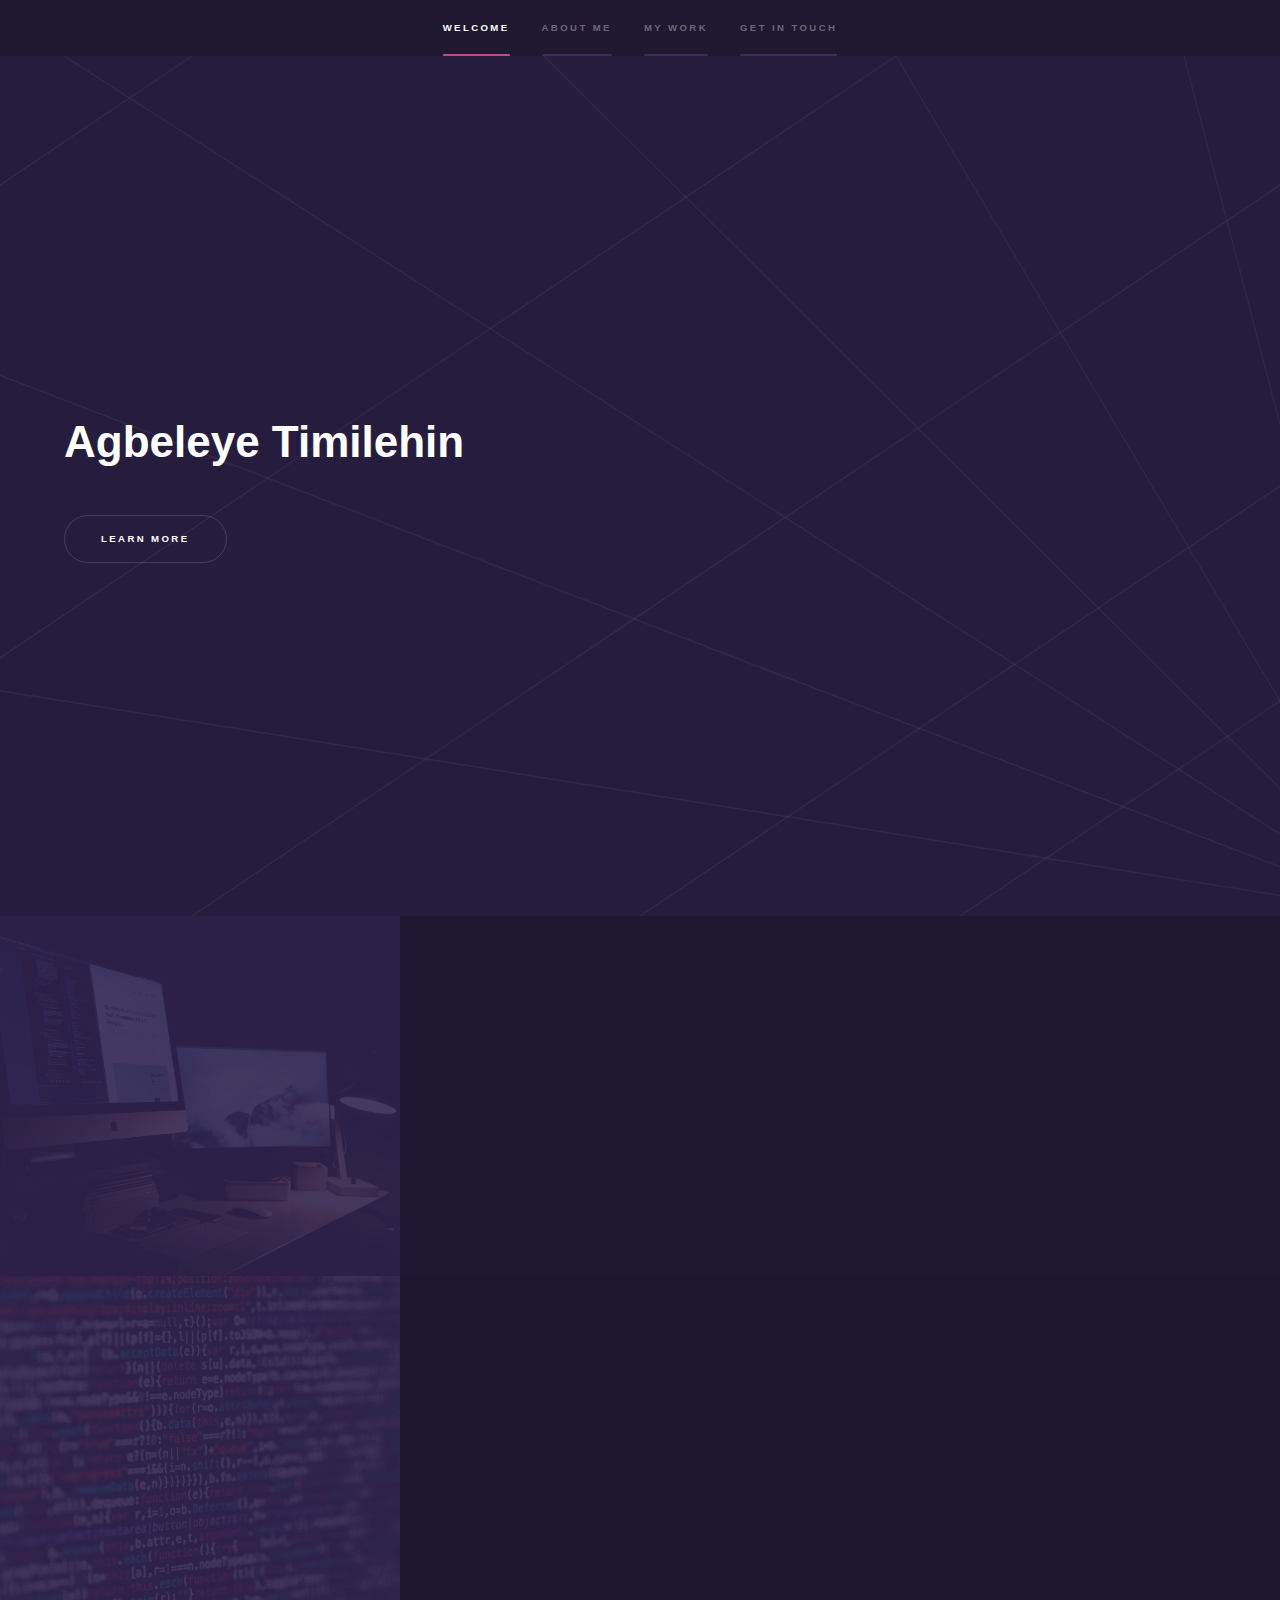
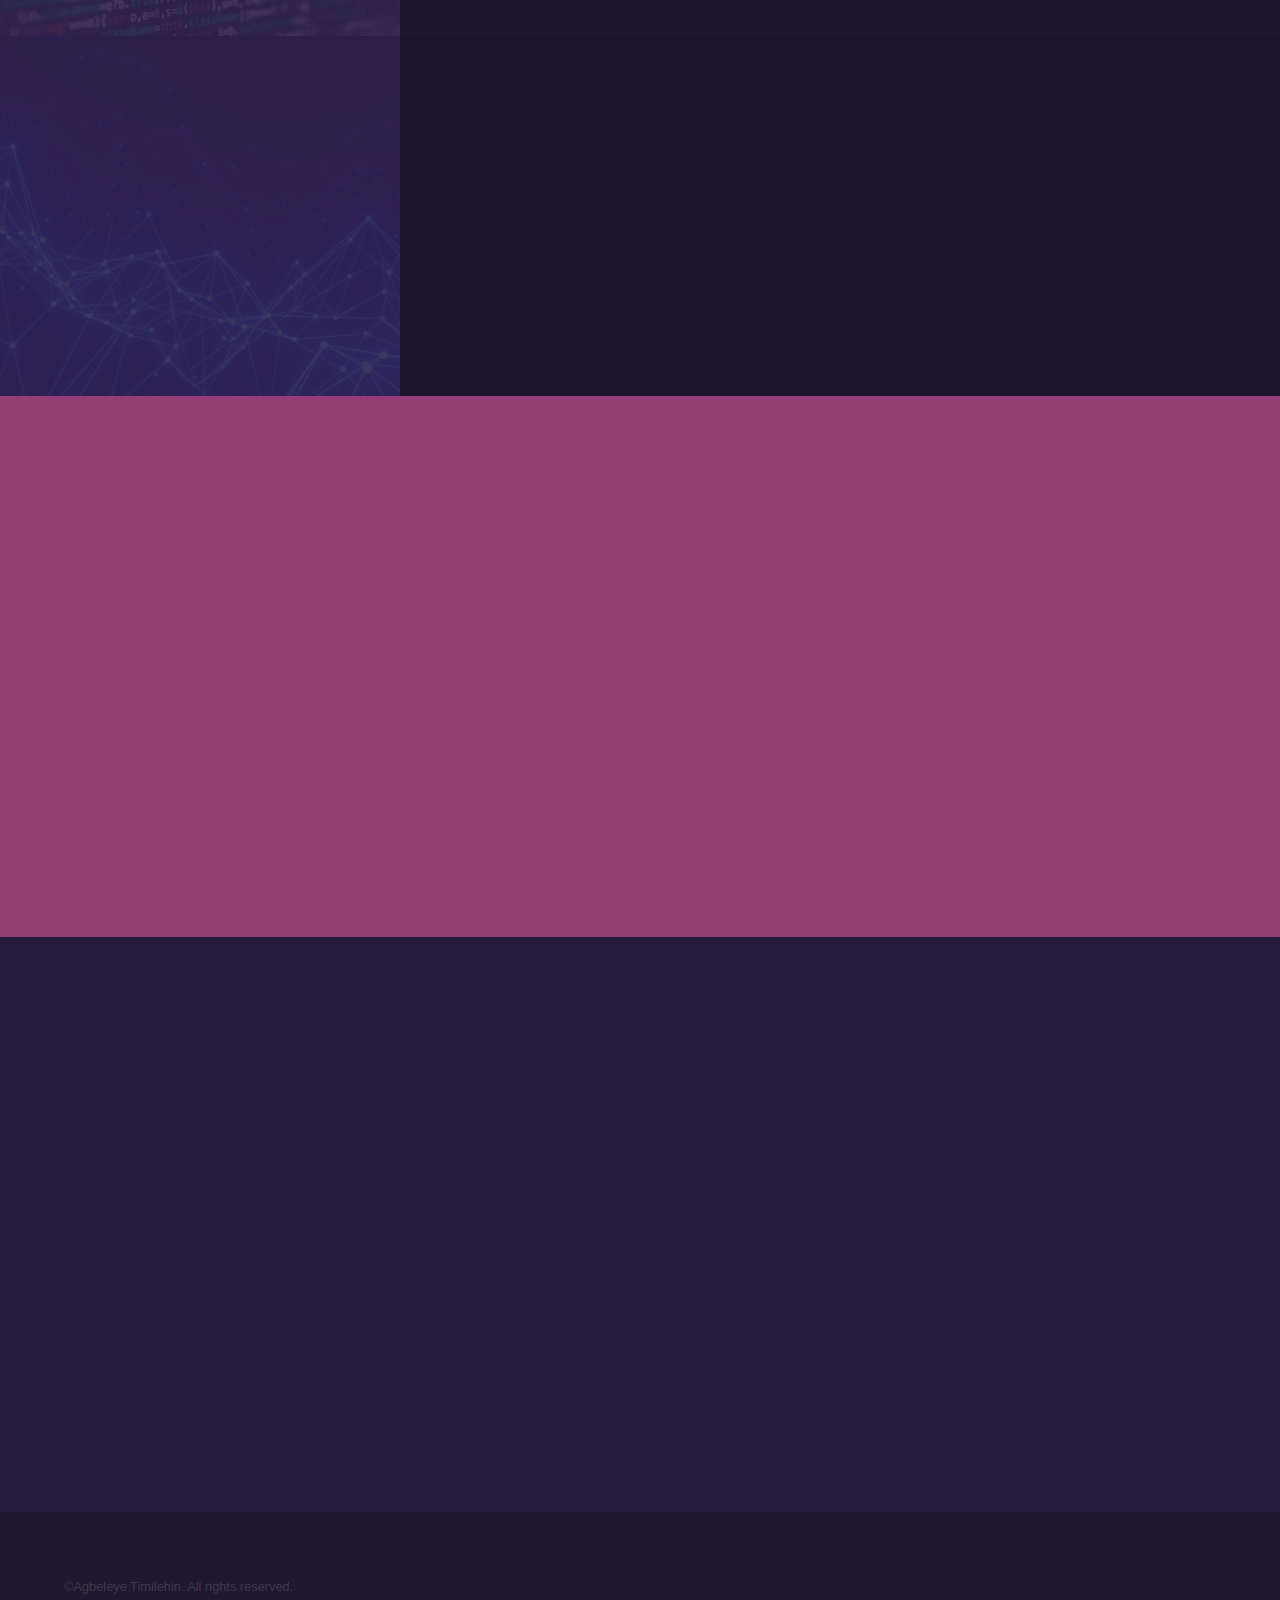
<file: index.html>
<!DOCTYPE HTML>


<html>
	<head>
		<title>Agbeleye Timilehin</title>
		<meta charset="utf-8" />
		<meta name="viewport" content="width=device-width, initial-scale=1, user-scalable=no" />
		<link rel="stylesheet" href="assets/css/main.css" />
		<noscript><link rel="stylesheet" href="assets/css/noscript.css" /></noscript>
	</head>
	<body class="is-preload">

			<section id="sidebar">
				<div class="inner">
					<nav>
						<ul>
							<li><a href="#intro">Welcome</a></li>
							<li><a href="#one">About Me</a></li>
							<li><a href="#two">My Work</a></li>
							<li><a href="#three">Get in touch</a></li>
						</ul>
					</nav>
				</div>
			</section>

			<div id="wrapper">

					<section id="intro" class="wrapper style1 fullscreen fade-up">
						<div class="inner">
							<h1>Agbeleye Timilehin</h1>
							<p></p>
							<ul class="actions">
								<li><a href="#one" class="button scrolly">Learn more</a></li>
							</ul>
						</div>
					</section>

					<section id="one" class="wrapper style2 spotlights">
						<section>
							<a href="#" class="image"><img src="images/pic01.jpg" alt="" data-position="center center" /></a>
							<div class="content">
								<div class="inner">
									<h2>Web Designer</h2>
									<p>Unique and Interactive web projects</p>
								</div>
							</div>
						</section>
						<section>
							<a href="#" class="image"><img src="images/pic02.jpg" alt="" data-position="top center" /></a>
							<div class="content">
								<div class="inner">
									<h2>Multidisciplinary Programmer</h2>
									<p>Functional, Effective and Innovative projects</p>
								</div>
							</div>
						</section>
						<section>
							<a href="#" class="image"><img src="images/pic03.jpg" alt="" data-position="25% 25%" /></a>
							<div class="content">
								<div class="inner">
									<h2>Machine Learning student</h2>
									<p>Applying ML techniques & algorithm development to solve real world problems</p>
								</div>
							</div>
						</section>
					</section>

					<section id="two" class="wrapper style3 fade-up">
						<div class="inner">
							<h2>I work with...</h2>
							<div class="features">
								<section>
									<span class="icon solid major fa-code"></span>
									<h3>Python, Java, C++</h3>
									</section>
								<section>
									<span class="icon solid major fa-desktop"></span>
									<h3>HTML, CSS, JavaScript, Wordpress</h3>
									</section>
								<section>
									<span class="icon solid major fa-image"></span>
									<h3>Illustrator, Indesign, Canva</h3>
									</section>
								<section>
									<span class="icon solid major fa-code-branch"></span>
									<h3>SKlearn, Tensorflow</h3>
									</section>
								
								</div>

								<p>Check out some of the <a href="projects.html">projects</a> I have been working on. </p>
									<ul class="actions">
								<li><a href="projects.html" class="button">Learn more</a></li>
							</ul>
						</div>
					</section>

					<section id="three" class="wrapper style1 fade-up">
						<div class="inner">
							<h2>Get in touch</h2>
							<div class="split style1">
								<section>
									<form method="post" action="#">
										<div class="fields">
											<div class="field half">
												<label for="name">Name</label>
												<input type="text" name="name" id="name" />
											</div>
											<div class="field half">
												<label for="email">Email</label>
												<input type="text" name="email" id="email" />
											</div>
											<div class="field">
												<label for="message">Message</label>
												<textarea name="message" id="message" rows="5"></textarea>
											</div>
										</div>
										<ul class="actions">
											<li><a href="" class="button submit">Send Message</a></li>
										</ul>
									</form>
								</section>
								<section>
									<ul class="contact">
										<!--<li>
											<h3>Address</h3>
											<span>12345 Somewhere Road #654<br />
											somewhereville, XX 00000-0000<br />
											somecountry</span>
										</li>-->
										<li>
											<h3>Email</h3>
											<a href="#">agbeleyetimi@gmail.com</a>
										</li>
										<li>
											<h3>Phone</h3>
											<span>+2348039393390</span>
										</li>
										<li>
											<h3>Social</h3>
											<ul class="icons">
												<li><a href="https://github.com/agbeleyetimilehin" class="icon brands fa-github"><span class="label">GitHub</span></a></li>
												<li><a href="https://www.linkedin.com/in/agbeleye-timilehin/" class="icon brands fa-linkedin-in"><span class="label">LinkedIn</span></a></li>
											</ul>
										</li>
									</ul>
								</section>
							</div>
						</div>
					</section>

			</div>

			<footer id="footer" class="wrapper style1-alt">
				<div class="inner">
					<ul class="menu">
						<li>&copy;Agbeleye Timilehin. All rights reserved.</li>
					</ul>
				</div>
			</footer>

			<script src="assets/js/jquery.min.js"></script>
			<script src="assets/js/jquery.scrollex.min.js"></script>
			<script src="assets/js/jquery.scrolly.min.js"></script>
			<script src="assets/js/browser.min.js"></script>
			<script src="assets/js/breakpoints.min.js"></script>
			<script src="assets/js/util.js"></script>
			<script src="assets/js/main.js"></script>

	</body>
</html>
</file>
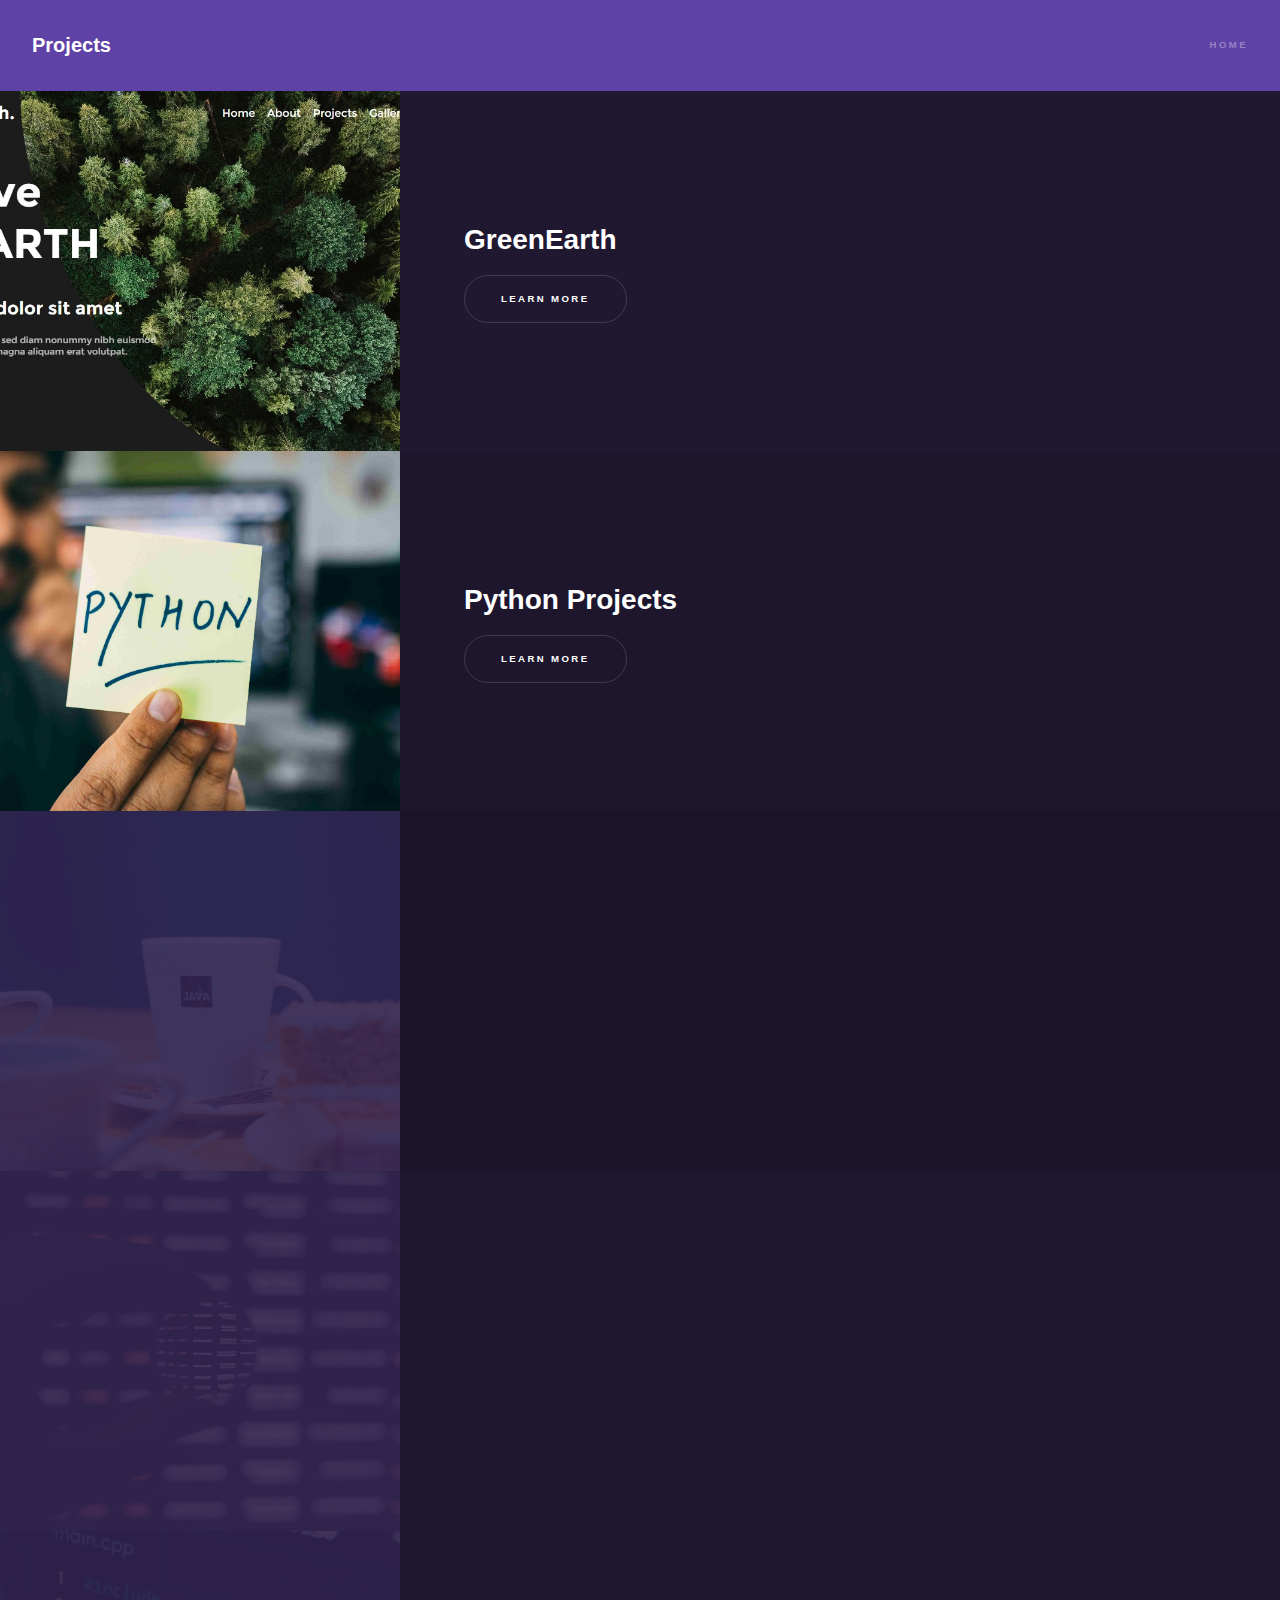
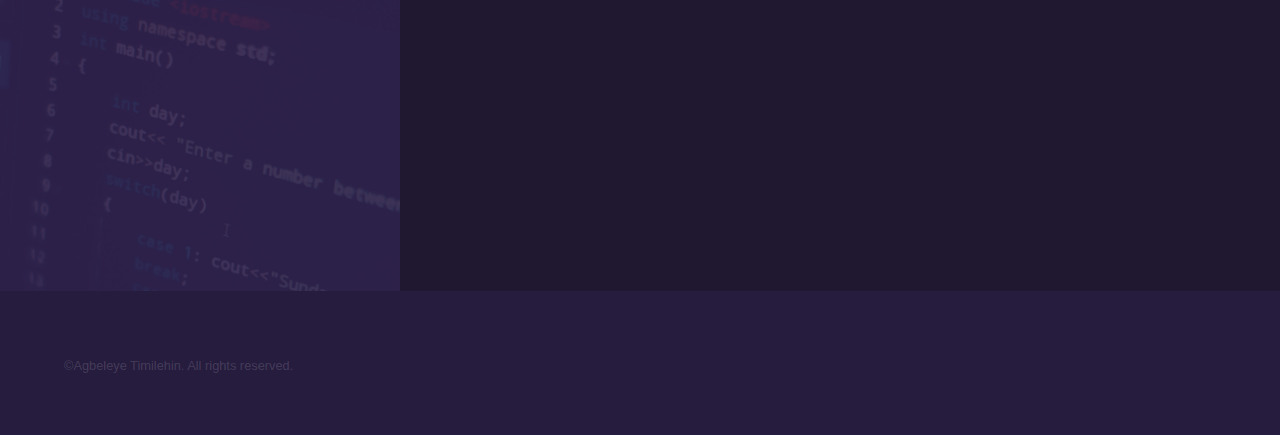
<file: projects.html>
<!DOCTYPE HTML>

<html>
	<head>
		<title>Projects</title>
		<meta charset="utf-8" />
		<meta name="viewport" content="width=device-width, initial-scale=1, user-scalable=no" />
		<link rel="stylesheet" href="assets/css/main.css" />
		<noscript><link rel="stylesheet" href="assets/css/noscript.css" /></noscript>
	</head>
	<body class="is-preload">

			<header id="header">
				<a href="index.html" class="title">Projects</a>
				<nav>
					<ul>
						<li><a href="index.html">Home</a></li>
					</ul>
				</nav>
			</header>

		
			<div id="wrapper">

				<section id="one" class="wrapper style2 spotlights">
					<section>
						<a href="#" class="image"><img src="images/pic04.jpg" alt="" data-position="top center" /></a>
						<div class="content">
							<div class="inner">
								<h2>GreenEarth</h2>
								<ul class="actions">
									<li><a href="https://github.com/agbeleyetimilehin/GreenEarth" class="button">Learn more</a></li>
								</ul>
							</div>
						</div>
					</section>
					<section>
						<a href="#" class="image"><img src="images/pic05.jpg" alt="" data-position="top center" /></a>
						<div class="content">
							<div class="inner">
								<h2>Python Projects</h2>
								<ul class="actions">
									<li><a href="https://github.com/agbeleyetimilehin/python" class="button">Learn more</a></li>
								</ul>
							</div>
						</div>
					</section>
					<section>
						<a href="#" class="image"><img src="images/pic06.jpg" alt="" data-position="top center" /></a>
						<div class="content">
							<div class="inner">
								<h2>Java Mini Projects</h2>
								<ul class="actions">
									<li><a href="https://github.com/agbeleyetimilehin/java" class="button">Learn more</a></li>
								</ul>
							</div>
						</div>
					</section>
					<section>
						<a href="#" class="image"><img src="images/pic07.jpg" alt="" data-position="top center" /></a>
						<div class="content">
							<div class="inner">
								<h2>Machine Learning Projects</h2>
								<ul class="actions">
									<li><a href="https://github.com/agbeleyetimilehin/machine-learning" class="button">Learn more</a></li>
								</ul>
							</div>
						</div>
					</section>
					<section>
						<a href="#" class="image"><img src="images/pic08.jpg" alt="" data-position="top center" /></a>
						<div class="content">
							<div class="inner">
								<h2>C++ Projects</h2>
								<ul class="actions">
									<li><a href="https://github.com/agbeleyetimilehin/cpp" class="button">Learn more</a></li>
								</ul>
							</div>
						</div>
					</section>
				</section>

			</div>

		
			<footer id="footer" class="wrapper alt">
				<div class="inner">
					<ul class="menu">
						<li>&copy;Agbeleye Timilehin. All rights reserved.</li>
					</ul>
				</div>
			</footer>

			<script src="assets/js/jquery.min.js"></script>
			<script src="assets/js/jquery.scrollex.min.js"></script>
			<script src="assets/js/jquery.scrolly.min.js"></script>
			<script src="assets/js/browser.min.js"></script>
			<script src="assets/js/breakpoints.min.js"></script>
			<script src="assets/js/util.js"></script>
			<script src="assets/js/main.js"></script>

	</body>
</html>
</file>
<file: assets/css/noscript.css>
/*
	Hyperspace by HTML5 UP
	html5up.net | @ajlkn
	Free for personal and commercial use under the CCA 3.0 license (html5up.net/license)
*/

/* Spotlights */

	.spotlights > section > .image:before {
		opacity: 0 !important;
	}

	.spotlights > section > .content > .inner {
		-moz-transform: none !important;
		-webkit-transform: none !important;
		-ms-transform: none !important;
		transform: none !important;
		opacity: 1 !important;
	}

/* Wrapper */

	.wrapper > .inner {
		opacity: 1 !important;
		-moz-transform: none !important;
		-webkit-transform: none !important;
		-ms-transform: none !important;
		transform: none !important;
	}

/* Sidebar */

	#sidebar > .inner {
		opacity: 1 !important;
	}

	#sidebar nav > ul > li {
		-moz-transform: none !important;
		-webkit-transform: none !important;
		-ms-transform: none !important;
		transform: none !important;
		opacity: 1 !important;
	}
</file>
<file: assets/css/main.css>
@import url(fontawesome-all.min.css);


html, body, div, span, applet, object,
iframe, h1, h2, h3, h4, h5, h6, p, blockquote,
pre, a, abbr, acronym, address, big, cite,
code, del, dfn, em, img, ins, kbd, q, s, samp,
small, strike, strong, sub, sup, tt, var, b,
u, i, center, dl, dt, dd, ol, ul, li, fieldset,
form, label, legend, table, caption, tbody,
tfoot, thead, tr, th, td, article, aside,
canvas, details, embed, figure, figcaption,
footer, header, hgroup, menu, nav, output, ruby,
section, summary, time, mark, audio, video {
	margin: 0;
	padding: 0;
	border: 0;
	font-size: 100%;
	font: inherit;
	vertical-align: baseline;}

article, aside, details, figcaption, figure,
footer, header, hgroup, menu, nav, section {
	display: block;}

body {
	line-height: 1;
}

ol, ul {
	list-style: none;
}

blockquote, q {
	quotes: none;
}

	blockquote:before, blockquote:after, q:before, q:after {
		content: '';
		content: none;
	}

table {
	border-collapse: collapse;
	border-spacing: 0;
}

body {
	-webkit-text-size-adjust: none;
}

mark {
	background-color: transparent;
	color: inherit;
}

input::-moz-focus-inner {
	border: 0;
	padding: 0;
}

input, select, textarea {
	-moz-appearance: none;
	-webkit-appearance: none;
	-ms-appearance: none;
	appearance: none;
}

/* Basic */

	@-ms-viewport {
		width: device-width;
	}

	body {
		-ms-overflow-style: scrollbar;
	}

	@media screen and (max-width: 480px) {

		html, body {
			min-width: 320px;
		}

	}

	html {
		box-sizing: border-box;
	}

	*, *:before, *:after {
		box-sizing: inherit;
	}

	body {
		background: #312450;
	}

		body.is-preload *, body.is-preload *:before, body.is-preload *:after {
			-moz-animation: none !important;
			-webkit-animation: none !important;
			-ms-animation: none !important;
			animation: none !important;
			-moz-transition: none !important;
			-webkit-transition: none !important;
			-ms-transition: none !important;
			transition: none !important;
		}

/* Type */

	body, input, select, textarea {
		color: rgba(255, 255, 255, 0.55);
		font-family: Arial, Helvetica, sans-serif;
		font-size: 16.5pt;
		font-weight: normal;
		line-height: 1.75;
	}

		@media screen and (max-width: 1680px) {

			body, input, select, textarea {
				font-size: 13pt;
			}

		}

		@media screen and (max-width: 1280px) {

			body, input, select, textarea {
				font-size: 12pt;
			}

		}

		@media screen and (max-width: 360px) {

			body, input, select, textarea {
				font-size: 11pt;
			}

		}

	a {
		-moz-transition: color 0.2s ease, border-bottom-color 0.2s ease;
		-webkit-transition: color 0.2s ease, border-bottom-color 0.2s ease;
		-ms-transition: color 0.2s ease, border-bottom-color 0.2s ease;
		transition: color 0.2s ease, border-bottom-color 0.2s ease;
		border-bottom: dotted 1px rgba(255, 255, 255, 0.35);
		color: inherit;
		text-decoration: none;
	}

		a:hover {
			border-bottom-color: transparent;
			color: #ffffff;
		}

	strong, b {
		color: #ffffff;
		font-weight: bold;
	}

	em, i {
		font-style: italic;
	}

	p {
		margin: 0 0 2em 0;
	}

	h1, h2, h3, h4, h5, h6 {
		color: #ffffff;
		font-weight: bold;
		line-height: 1.5;
		margin: 0 0 0.5em 0;
	}

		h1 a, h2 a, h3 a, h4 a, h5 a, h6 a {
			color: inherit;
			text-decoration: none;
		}

	h1 {
		font-size: 2.75em;
	}

		h1.major {
			margin: 0 0 1.3em 0;
			position: relative;
			padding-bottom: 0.35em;
		}

			h1.major:after {
				background-image: -moz-linear-gradient(to right, #5e42a6, #b74e91);
				background-image: -webkit-linear-gradient(to right, #5e42a6, #b74e91);
				background-image: -ms-linear-gradient(to right, #5e42a6, #b74e91);
				background-image: linear-gradient(to right, #5e42a6, #b74e91);
				-moz-transition: max-width 0.2s ease;
				-webkit-transition: max-width 0.2s ease;
				-ms-transition: max-width 0.2s ease;
				transition: max-width 0.2s ease;
				border-radius: 0.2em;
				bottom: 0;
				content: '';
				height: 0.05em;
				position: absolute;
				right: 0;
				width: 100%;
			}

	h2 {
		font-size: 1.75em;
	}

	h3 {
		font-size: 1.1em;
	}

	h4 {
		font-size: 1em;
	}

	h5 {
		font-size: 0.8em;
	}

	h6 {
		font-size: 0.6em;
	}

	@media screen and (max-width: 736px) {

		h1 {
			font-size: 2em;
		}

		h2 {
			font-size: 1.25em;
		}

		h3 {
			font-size: 1em;
		}

		h4 {
			font-size: 0.8em;
		}

		h5 {
			font-size: 0.6em;
		}

		h6 {
			font-size: 0.6em;
		}

	}

	sub {
		font-size: 0.8em;
		position: relative;
		top: 0.5em;
	}

	sup {
		font-size: 0.8em;
		position: relative;
		top: -0.5em;
	}

	blockquote {
		border-left: solid 4px rgba(255, 255, 255, 0.15);
		font-style: italic;
		margin: 0 0 2em 0;
		padding: 0.5em 0 0.5em 2em;
	}

	code {
		background: rgba(255, 255, 255, 0.05);
		border-radius: 0.25em;
		border: solid 1px rgba(255, 255, 255, 0.15);
		font-family: "Courier New", monospace;
		font-size: 0.9em;
		margin: 0 0.25em;
		padding: 0.25em 0.65em;
	}

	pre {
		-webkit-overflow-scrolling: touch;
		font-family: "Courier New", monospace;
		font-size: 0.9em;
		margin: 0 0 2em 0;
	}

		pre code {
			display: block;
			line-height: 1.75em;
			padding: 1em 1.5em;
			overflow-x: auto;
		}

	hr {
		border: 0;
		border-bottom: solid 1px rgba(255, 255, 255, 0.15);
		margin: 2em 0;
	}

		hr.major {
			margin: 3em 0;
		}

	.align-left {
		text-align: left;
	}

	.align-center {
		text-align: center;
	}

	.align-right {
		text-align: right;
	}

/* Row */

	.row {
		display: flex;
		flex-wrap: wrap;
		box-sizing: border-box;
		align-items: stretch;
	}

		.row > * {
			box-sizing: border-box;
		}

		.row.gtr-uniform > * > :last-child {
			margin-bottom: 0;
		}

		.row.aln-left {
			justify-content: flex-start;
		}

		.row.aln-center {
			justify-content: center;
		}

		.row.aln-right {
			justify-content: flex-end;
		}

		.row.aln-top {
			align-items: flex-start;
		}

		.row.aln-middle {
			align-items: center;
		}

		.row.aln-bottom {
			align-items: flex-end;
		}

		.row > .imp {
			order: -1;
		}

		.row > .col-1 {
			width: 8.33333%;
		}

		.row > .off-1 {
			margin-left: 8.33333%;
		}

		.row > .col-2 {
			width: 16.66667%;
		}

		.row > .off-2 {
			margin-left: 16.66667%;
		}

		.row > .col-3 {
			width: 25%;
		}

		.row > .off-3 {
			margin-left: 25%;
		}

		.row > .col-4 {
			width: 33.33333%;
		}

		.row > .off-4 {
			margin-left: 33.33333%;
		}

		.row > .col-5 {
			width: 41.66667%;
		}

		.row > .off-5 {
			margin-left: 41.66667%;
		}

		.row > .col-6 {
			width: 50%;
		}

		.row > .off-6 {
			margin-left: 50%;
		}

		.row > .col-7 {
			width: 58.33333%;
		}

		.row > .off-7 {
			margin-left: 58.33333%;
		}

		.row > .col-8 {
			width: 66.66667%;
		}

		.row > .off-8 {
			margin-left: 66.66667%;
		}

		.row > .col-9 {
			width: 75%;
		}

		.row > .off-9 {
			margin-left: 75%;
		}

		.row > .col-10 {
			width: 83.33333%;
		}

		.row > .off-10 {
			margin-left: 83.33333%;
		}

		.row > .col-11 {
			width: 91.66667%;
		}

		.row > .off-11 {
			margin-left: 91.66667%;
		}

		.row > .col-12 {
			width: 100%;
		}

		.row > .off-12 {
			margin-left: 100%;
		}

		.row.gtr-0 {
			margin-top: 0;
			margin-left: 0em;
		}

			.row.gtr-0 > * {
				padding: 0 0 0 0em;
			}

			.row.gtr-0.gtr-uniform {
				margin-top: 0em;
			}

				.row.gtr-0.gtr-uniform > * {
					padding-top: 0em;
				}

		.row.gtr-25 {
			margin-top: 0;
			margin-left: -0.375em;
		}

			.row.gtr-25 > * {
				padding: 0 0 0 0.375em;
			}

			.row.gtr-25.gtr-uniform {
				margin-top: -0.375em;
			}

				.row.gtr-25.gtr-uniform > * {
					padding-top: 0.375em;
				}

		.row.gtr-50 {
			margin-top: 0;
			margin-left: -0.75em;
		}

			.row.gtr-50 > * {
				padding: 0 0 0 0.75em;
			}

			.row.gtr-50.gtr-uniform {
				margin-top: -0.75em;
			}

				.row.gtr-50.gtr-uniform > * {
					padding-top: 0.75em;
				}

		.row {
			margin-top: 0;
			margin-left: -1.5em;
		}

			.row > * {
				padding: 0 0 0 1.5em;
			}

			.row.gtr-uniform {
				margin-top: -1.5em;
			}

				.row.gtr-uniform > * {
					padding-top: 1.5em;
				}

		.row.gtr-150 {
			margin-top: 0;
			margin-left: -2.25em;
		}

			.row.gtr-150 > * {
				padding: 0 0 0 2.25em;
			}

			.row.gtr-150.gtr-uniform {
				margin-top: -2.25em;
			}

				.row.gtr-150.gtr-uniform > * {
					padding-top: 2.25em;
				}

		.row.gtr-200 {
			margin-top: 0;
			margin-left: -3em;
		}

			.row.gtr-200 > * {
				padding: 0 0 0 3em;
			}

			.row.gtr-200.gtr-uniform {
				margin-top: -3em;
			}

				.row.gtr-200.gtr-uniform > * {
					padding-top: 3em;
				}

		@media screen and (max-width: 1680px) {

			.row {
				display: flex;
				flex-wrap: wrap;
				box-sizing: border-box;
				align-items: stretch;
			}

				.row > * {
					box-sizing: border-box;
				}

				.row.gtr-uniform > * > :last-child {
					margin-bottom: 0;
				}

				.row.aln-left {
					justify-content: flex-start;
				}

				.row.aln-center {
					justify-content: center;
				}

				.row.aln-right {
					justify-content: flex-end;
				}

				.row.aln-top {
					align-items: flex-start;
				}

				.row.aln-middle {
					align-items: center;
				}

				.row.aln-bottom {
					align-items: flex-end;
				}

				.row > .imp-xlarge {
					order: -1;
				}

				.row > .col-1-xlarge {
					width: 8.33333%;
				}

				.row > .off-1-xlarge {
					margin-left: 8.33333%;
				}

				.row > .col-2-xlarge {
					width: 16.66667%;
				}

				.row > .off-2-xlarge {
					margin-left: 16.66667%;
				}

				.row > .col-3-xlarge {
					width: 25%;
				}

				.row > .off-3-xlarge {
					margin-left: 25%;
				}

				.row > .col-4-xlarge {
					width: 33.33333%;
				}

				.row > .off-4-xlarge {
					margin-left: 33.33333%;
				}

				.row > .col-5-xlarge {
					width: 41.66667%;
				}

				.row > .off-5-xlarge {
					margin-left: 41.66667%;
				}

				.row > .col-6-xlarge {
					width: 50%;
				}

				.row > .off-6-xlarge {
					margin-left: 50%;
				}

				.row > .col-7-xlarge {
					width: 58.33333%;
				}

				.row > .off-7-xlarge {
					margin-left: 58.33333%;
				}

				.row > .col-8-xlarge {
					width: 66.66667%;
				}

				.row > .off-8-xlarge {
					margin-left: 66.66667%;
				}

				.row > .col-9-xlarge {
					width: 75%;
				}

				.row > .off-9-xlarge {
					margin-left: 75%;
				}

				.row > .col-10-xlarge {
					width: 83.33333%;
				}

				.row > .off-10-xlarge {
					margin-left: 83.33333%;
				}

				.row > .col-11-xlarge {
					width: 91.66667%;
				}

				.row > .off-11-xlarge {
					margin-left: 91.66667%;
				}

				.row > .col-12-xlarge {
					width: 100%;
				}

				.row > .off-12-xlarge {
					margin-left: 100%;
				}

				.row.gtr-0 {
					margin-top: 0;
					margin-left: 0em;
				}

					.row.gtr-0 > * {
						padding: 0 0 0 0em;
					}

					.row.gtr-0.gtr-uniform {
						margin-top: 0em;
					}

						.row.gtr-0.gtr-uniform > * {
							padding-top: 0em;
						}

				.row.gtr-25 {
					margin-top: 0;
					margin-left: -0.375em;
				}

					.row.gtr-25 > * {
						padding: 0 0 0 0.375em;
					}

					.row.gtr-25.gtr-uniform {
						margin-top: -0.375em;
					}

						.row.gtr-25.gtr-uniform > * {
							padding-top: 0.375em;
						}

				.row.gtr-50 {
					margin-top: 0;
					margin-left: -0.75em;
				}

					.row.gtr-50 > * {
						padding: 0 0 0 0.75em;
					}

					.row.gtr-50.gtr-uniform {
						margin-top: -0.75em;
					}

						.row.gtr-50.gtr-uniform > * {
							padding-top: 0.75em;
						}

				.row {
					margin-top: 0;
					margin-left: -1.5em;
				}

					.row > * {
						padding: 0 0 0 1.5em;
					}

					.row.gtr-uniform {
						margin-top: -1.5em;
					}

						.row.gtr-uniform > * {
							padding-top: 1.5em;
						}

				.row.gtr-150 {
					margin-top: 0;
					margin-left: -2.25em;
				}

					.row.gtr-150 > * {
						padding: 0 0 0 2.25em;
					}

					.row.gtr-150.gtr-uniform {
						margin-top: -2.25em;
					}

						.row.gtr-150.gtr-uniform > * {
							padding-top: 2.25em;
						}

				.row.gtr-200 {
					margin-top: 0;
					margin-left: -3em;
				}

					.row.gtr-200 > * {
						padding: 0 0 0 3em;
					}

					.row.gtr-200.gtr-uniform {
						margin-top: -3em;
					}

						.row.gtr-200.gtr-uniform > * {
							padding-top: 3em;
						}

		}

		@media screen and (max-width: 1280px) {

			.row {
				display: flex;
				flex-wrap: wrap;
				box-sizing: border-box;
				align-items: stretch;
			}

				.row > * {
					box-sizing: border-box;
				}

				.row.gtr-uniform > * > :last-child {
					margin-bottom: 0;
				}

				.row.aln-left {
					justify-content: flex-start;
				}

				.row.aln-center {
					justify-content: center;
				}

				.row.aln-right {
					justify-content: flex-end;
				}

				.row.aln-top {
					align-items: flex-start;
				}

				.row.aln-middle {
					align-items: center;
				}

				.row.aln-bottom {
					align-items: flex-end;
				}

				.row > .imp-large {
					order: -1;
				}

				.row > .col-1-large {
					width: 8.33333%;
				}

				.row > .off-1-large {
					margin-left: 8.33333%;
				}

				.row > .col-2-large {
					width: 16.66667%;
				}

				.row > .off-2-large {
					margin-left: 16.66667%;
				}

				.row > .col-3-large {
					width: 25%;
				}

				.row > .off-3-large {
					margin-left: 25%;
				}

				.row > .col-4-large {
					width: 33.33333%;
				}

				.row > .off-4-large {
					margin-left: 33.33333%;
				}

				.row > .col-5-large {
					width: 41.66667%;
				}

				.row > .off-5-large {
					margin-left: 41.66667%;
				}

				.row > .col-6-large {
					width: 50%;
				}

				.row > .off-6-large {
					margin-left: 50%;
				}

				.row > .col-7-large {
					width: 58.33333%;
				}

				.row > .off-7-large {
					margin-left: 58.33333%;
				}

				.row > .col-8-large {
					width: 66.66667%;
				}

				.row > .off-8-large {
					margin-left: 66.66667%;
				}

				.row > .col-9-large {
					width: 75%;
				}

				.row > .off-9-large {
					margin-left: 75%;
				}

				.row > .col-10-large {
					width: 83.33333%;
				}

				.row > .off-10-large {
					margin-left: 83.33333%;
				}

				.row > .col-11-large {
					width: 91.66667%;
				}

				.row > .off-11-large {
					margin-left: 91.66667%;
				}

				.row > .col-12-large {
					width: 100%;
				}

				.row > .off-12-large {
					margin-left: 100%;
				}

				.row.gtr-0 {
					margin-top: 0;
					margin-left: 0em;
				}

					.row.gtr-0 > * {
						padding: 0 0 0 0em;
					}

					.row.gtr-0.gtr-uniform {
						margin-top: 0em;
					}

						.row.gtr-0.gtr-uniform > * {
							padding-top: 0em;
						}

				.row.gtr-25 {
					margin-top: 0;
					margin-left: -0.375em;
				}

					.row.gtr-25 > * {
						padding: 0 0 0 0.375em;
					}

					.row.gtr-25.gtr-uniform {
						margin-top: -0.375em;
					}

						.row.gtr-25.gtr-uniform > * {
							padding-top: 0.375em;
						}

				.row.gtr-50 {
					margin-top: 0;
					margin-left: -0.75em;
				}

					.row.gtr-50 > * {
						padding: 0 0 0 0.75em;
					}

					.row.gtr-50.gtr-uniform {
						margin-top: -0.75em;
					}

						.row.gtr-50.gtr-uniform > * {
							padding-top: 0.75em;
						}

				.row {
					margin-top: 0;
					margin-left: -1.5em;
				}

					.row > * {
						padding: 0 0 0 1.5em;
					}

					.row.gtr-uniform {
						margin-top: -1.5em;
					}

						.row.gtr-uniform > * {
							padding-top: 1.5em;
						}

				.row.gtr-150 {
					margin-top: 0;
					margin-left: -2.25em;
				}

					.row.gtr-150 > * {
						padding: 0 0 0 2.25em;
					}

					.row.gtr-150.gtr-uniform {
						margin-top: -2.25em;
					}

						.row.gtr-150.gtr-uniform > * {
							padding-top: 2.25em;
						}

				.row.gtr-200 {
					margin-top: 0;
					margin-left: -3em;
				}

					.row.gtr-200 > * {
						padding: 0 0 0 3em;
					}

					.row.gtr-200.gtr-uniform {
						margin-top: -3em;
					}

						.row.gtr-200.gtr-uniform > * {
							padding-top: 3em;
						}

		}

		@media screen and (max-width: 980px) {

			.row {
				display: flex;
				flex-wrap: wrap;
				box-sizing: border-box;
				align-items: stretch;
			}

				.row > * {
					box-sizing: border-box;
				}

				.row.gtr-uniform > * > :last-child {
					margin-bottom: 0;
				}

				.row.aln-left {
					justify-content: flex-start;
				}

				.row.aln-center {
					justify-content: center;
				}

				.row.aln-right {
					justify-content: flex-end;
				}

				.row.aln-top {
					align-items: flex-start;
				}

				.row.aln-middle {
					align-items: center;
				}

				.row.aln-bottom {
					align-items: flex-end;
				}

				.row > .imp-medium {
					order: -1;
				}

				.row > .col-1-medium {
					width: 8.33333%;
				}

				.row > .off-1-medium {
					margin-left: 8.33333%;
				}

				.row > .col-2-medium {
					width: 16.66667%;
				}

				.row > .off-2-medium {
					margin-left: 16.66667%;
				}

				.row > .col-3-medium {
					width: 25%;
				}

				.row > .off-3-medium {
					margin-left: 25%;
				}

				.row > .col-4-medium {
					width: 33.33333%;
				}

				.row > .off-4-medium {
					margin-left: 33.33333%;
				}

				.row > .col-5-medium {
					width: 41.66667%;
				}

				.row > .off-5-medium {
					margin-left: 41.66667%;
				}

				.row > .col-6-medium {
					width: 50%;
				}

				.row > .off-6-medium {
					margin-left: 50%;
				}

				.row > .col-7-medium {
					width: 58.33333%;
				}

				.row > .off-7-medium {
					margin-left: 58.33333%;
				}

				.row > .col-8-medium {
					width: 66.66667%;
				}

				.row > .off-8-medium {
					margin-left: 66.66667%;
				}

				.row > .col-9-medium {
					width: 75%;
				}

				.row > .off-9-medium {
					margin-left: 75%;
				}

				.row > .col-10-medium {
					width: 83.33333%;
				}

				.row > .off-10-medium {
					margin-left: 83.33333%;
				}

				.row > .col-11-medium {
					width: 91.66667%;
				}

				.row > .off-11-medium {
					margin-left: 91.66667%;
				}

				.row > .col-12-medium {
					width: 100%;
				}

				.row > .off-12-medium {
					margin-left: 100%;
				}

				.row.gtr-0 {
					margin-top: 0;
					margin-left: 0em;
				}

					.row.gtr-0 > * {
						padding: 0 0 0 0em;
					}

					.row.gtr-0.gtr-uniform {
						margin-top: 0em;
					}

						.row.gtr-0.gtr-uniform > * {
							padding-top: 0em;
						}

				.row.gtr-25 {
					margin-top: 0;
					margin-left: -0.375em;
				}

					.row.gtr-25 > * {
						padding: 0 0 0 0.375em;
					}

					.row.gtr-25.gtr-uniform {
						margin-top: -0.375em;
					}

						.row.gtr-25.gtr-uniform > * {
							padding-top: 0.375em;
						}

				.row.gtr-50 {
					margin-top: 0;
					margin-left: -0.75em;
				}

					.row.gtr-50 > * {
						padding: 0 0 0 0.75em;
					}

					.row.gtr-50.gtr-uniform {
						margin-top: -0.75em;
					}

						.row.gtr-50.gtr-uniform > * {
							padding-top: 0.75em;
						}

				.row {
					margin-top: 0;
					margin-left: -1.5em;
				}

					.row > * {
						padding: 0 0 0 1.5em;
					}

					.row.gtr-uniform {
						margin-top: -1.5em;
					}

						.row.gtr-uniform > * {
							padding-top: 1.5em;
						}

				.row.gtr-150 {
					margin-top: 0;
					margin-left: -2.25em;
				}

					.row.gtr-150 > * {
						padding: 0 0 0 2.25em;
					}

					.row.gtr-150.gtr-uniform {
						margin-top: -2.25em;
					}

						.row.gtr-150.gtr-uniform > * {
							padding-top: 2.25em;
						}

				.row.gtr-200 {
					margin-top: 0;
					margin-left: -3em;
				}

					.row.gtr-200 > * {
						padding: 0 0 0 3em;
					}

					.row.gtr-200.gtr-uniform {
						margin-top: -3em;
					}

						.row.gtr-200.gtr-uniform > * {
							padding-top: 3em;
						}

		}

		@media screen and (max-width: 736px) {

			.row {
				display: flex;
				flex-wrap: wrap;
				box-sizing: border-box;
				align-items: stretch;
			}

				.row > * {
					box-sizing: border-box;
				}

				.row.gtr-uniform > * > :last-child {
					margin-bottom: 0;
				}

				.row.aln-left {
					justify-content: flex-start;
				}

				.row.aln-center {
					justify-content: center;
				}

				.row.aln-right {
					justify-content: flex-end;
				}

				.row.aln-top {
					align-items: flex-start;
				}

				.row.aln-middle {
					align-items: center;
				}

				.row.aln-bottom {
					align-items: flex-end;
				}

				.row > .imp-small {
					order: -1;
				}

				.row > .col-1-small {
					width: 8.33333%;
				}

				.row > .off-1-small {
					margin-left: 8.33333%;
				}

				.row > .col-2-small {
					width: 16.66667%;
				}

				.row > .off-2-small {
					margin-left: 16.66667%;
				}

				.row > .col-3-small {
					width: 25%;
				}

				.row > .off-3-small {
					margin-left: 25%;
				}

				.row > .col-4-small {
					width: 33.33333%;
				}

				.row > .off-4-small {
					margin-left: 33.33333%;
				}

				.row > .col-5-small {
					width: 41.66667%;
				}

				.row > .off-5-small {
					margin-left: 41.66667%;
				}

				.row > .col-6-small {
					width: 50%;
				}

				.row > .off-6-small {
					margin-left: 50%;
				}

				.row > .col-7-small {
					width: 58.33333%;
				}

				.row > .off-7-small {
					margin-left: 58.33333%;
				}

				.row > .col-8-small {
					width: 66.66667%;
				}

				.row > .off-8-small {
					margin-left: 66.66667%;
				}

				.row > .col-9-small {
					width: 75%;
				}

				.row > .off-9-small {
					margin-left: 75%;
				}

				.row > .col-10-small {
					width: 83.33333%;
				}

				.row > .off-10-small {
					margin-left: 83.33333%;
				}

				.row > .col-11-small {
					width: 91.66667%;
				}

				.row > .off-11-small {
					margin-left: 91.66667%;
				}

				.row > .col-12-small {
					width: 100%;
				}

				.row > .off-12-small {
					margin-left: 100%;
				}

				.row.gtr-0 {
					margin-top: 0;
					margin-left: 0em;
				}

					.row.gtr-0 > * {
						padding: 0 0 0 0em;
					}

					.row.gtr-0.gtr-uniform {
						margin-top: 0em;
					}

						.row.gtr-0.gtr-uniform > * {
							padding-top: 0em;
						}

				.row.gtr-25 {
					margin-top: 0;
					margin-left: -0.375em;
				}

					.row.gtr-25 > * {
						padding: 0 0 0 0.375em;
					}

					.row.gtr-25.gtr-uniform {
						margin-top: -0.375em;
					}

						.row.gtr-25.gtr-uniform > * {
							padding-top: 0.375em;
						}

				.row.gtr-50 {
					margin-top: 0;
					margin-left: -0.75em;
				}

					.row.gtr-50 > * {
						padding: 0 0 0 0.75em;
					}

					.row.gtr-50.gtr-uniform {
						margin-top: -0.75em;
					}

						.row.gtr-50.gtr-uniform > * {
							padding-top: 0.75em;
						}

				.row {
					margin-top: 0;
					margin-left: -1.5em;
				}

					.row > * {
						padding: 0 0 0 1.5em;
					}

					.row.gtr-uniform {
						margin-top: -1.5em;
					}

						.row.gtr-uniform > * {
							padding-top: 1.5em;
						}

				.row.gtr-150 {
					margin-top: 0;
					margin-left: -2.25em;
				}

					.row.gtr-150 > * {
						padding: 0 0 0 2.25em;
					}

					.row.gtr-150.gtr-uniform {
						margin-top: -2.25em;
					}

						.row.gtr-150.gtr-uniform > * {
							padding-top: 2.25em;
						}

				.row.gtr-200 {
					margin-top: 0;
					margin-left: -3em;
				}

					.row.gtr-200 > * {
						padding: 0 0 0 3em;
					}

					.row.gtr-200.gtr-uniform {
						margin-top: -3em;
					}

						.row.gtr-200.gtr-uniform > * {
							padding-top: 3em;
						}

		}

		@media screen and (max-width: 480px) {

			.row {
				display: flex;
				flex-wrap: wrap;
				box-sizing: border-box;
				align-items: stretch;
			}

				.row > * {
					box-sizing: border-box;
				}

				.row.gtr-uniform > * > :last-child {
					margin-bottom: 0;
				}

				.row.aln-left {
					justify-content: flex-start;
				}

				.row.aln-center {
					justify-content: center;
				}

				.row.aln-right {
					justify-content: flex-end;
				}

				.row.aln-top {
					align-items: flex-start;
				}

				.row.aln-middle {
					align-items: center;
				}

				.row.aln-bottom {
					align-items: flex-end;
				}

				.row > .imp-xsmall {
					order: -1;
				}

				.row > .col-1-xsmall {
					width: 8.33333%;
				}

				.row > .off-1-xsmall {
					margin-left: 8.33333%;
				}

				.row > .col-2-xsmall {
					width: 16.66667%;
				}

				.row > .off-2-xsmall {
					margin-left: 16.66667%;
				}

				.row > .col-3-xsmall {
					width: 25%;
				}

				.row > .off-3-xsmall {
					margin-left: 25%;
				}

				.row > .col-4-xsmall {
					width: 33.33333%;
				}

				.row > .off-4-xsmall {
					margin-left: 33.33333%;
				}

				.row > .col-5-xsmall {
					width: 41.66667%;
				}

				.row > .off-5-xsmall {
					margin-left: 41.66667%;
				}

				.row > .col-6-xsmall {
					width: 50%;
				}

				.row > .off-6-xsmall {
					margin-left: 50%;
				}

				.row > .col-7-xsmall {
					width: 58.33333%;
				}

				.row > .off-7-xsmall {
					margin-left: 58.33333%;
				}

				.row > .col-8-xsmall {
					width: 66.66667%;
				}

				.row > .off-8-xsmall {
					margin-left: 66.66667%;
				}

				.row > .col-9-xsmall {
					width: 75%;
				}

				.row > .off-9-xsmall {
					margin-left: 75%;
				}

				.row > .col-10-xsmall {
					width: 83.33333%;
				}

				.row > .off-10-xsmall {
					margin-left: 83.33333%;
				}

				.row > .col-11-xsmall {
					width: 91.66667%;
				}

				.row > .off-11-xsmall {
					margin-left: 91.66667%;
				}

				.row > .col-12-xsmall {
					width: 100%;
				}

				.row > .off-12-xsmall {
					margin-left: 100%;
				}

				.row.gtr-0 {
					margin-top: 0;
					margin-left: 0em;
				}

					.row.gtr-0 > * {
						padding: 0 0 0 0em;
					}

					.row.gtr-0.gtr-uniform {
						margin-top: 0em;
					}

						.row.gtr-0.gtr-uniform > * {
							padding-top: 0em;
						}

				.row.gtr-25 {
					margin-top: 0;
					margin-left: -0.375em;
				}

					.row.gtr-25 > * {
						padding: 0 0 0 0.375em;
					}

					.row.gtr-25.gtr-uniform {
						margin-top: -0.375em;
					}

						.row.gtr-25.gtr-uniform > * {
							padding-top: 0.375em;
						}

				.row.gtr-50 {
					margin-top: 0;
					margin-left: -0.75em;
				}

					.row.gtr-50 > * {
						padding: 0 0 0 0.75em;
					}

					.row.gtr-50.gtr-uniform {
						margin-top: -0.75em;
					}

						.row.gtr-50.gtr-uniform > * {
							padding-top: 0.75em;
						}

				.row {
					margin-top: 0;
					margin-left: -1.5em;
				}

					.row > * {
						padding: 0 0 0 1.5em;
					}

					.row.gtr-uniform {
						margin-top: -1.5em;
					}

						.row.gtr-uniform > * {
							padding-top: 1.5em;
						}

				.row.gtr-150 {
					margin-top: 0;
					margin-left: -2.25em;
				}

					.row.gtr-150 > * {
						padding: 0 0 0 2.25em;
					}

					.row.gtr-150.gtr-uniform {
						margin-top: -2.25em;
					}

						.row.gtr-150.gtr-uniform > * {
							padding-top: 2.25em;
						}

				.row.gtr-200 {
					margin-top: 0;
					margin-left: -3em;
				}

					.row.gtr-200 > * {
						padding: 0 0 0 3em;
					}

					.row.gtr-200.gtr-uniform {
						margin-top: -3em;
					}

						.row.gtr-200.gtr-uniform > * {
							padding-top: 3em;
						}

		}

/* Box */

	.box {
		border-radius: 0.25em;
		border: solid 1px rgba(255, 255, 255, 0.15);
		margin-bottom: 2em;
		padding: 1.5em;
	}

		.box > :last-child,
		.box > :last-child > :last-child,
		.box > :last-child > :last-child > :last-child {
			margin-bottom: 0;
		}

		.box.alt {
			border: 0;
			border-radius: 0;
			padding: 0;
		}

/* Button */

	input[type="submit"],
	input[type="reset"],
	input[type="button"],
	button,
	.button {
		-moz-appearance: none;
		-webkit-appearance: none;
		-ms-appearance: none;
		appearance: none;
		-moz-transition: border-color 0.2s ease;
		-webkit-transition: border-color 0.2s ease;
		-ms-transition: border-color 0.2s ease;
		transition: border-color 0.2s ease;
		background-color: transparent;
		border: solid 1px !important;
		border-color: rgba(255, 255, 255, 0.15) !important;
		border-radius: 3em;
		color: #ffffff !important;
		cursor: pointer;
		display: inline-block;
		font-size: 0.6em;
		font-weight: bold;
		height: calc(4.75em + 2px);
		letter-spacing: 0.25em;
		line-height: 4.75em;
		outline: 0;
		padding: 0 3.75em;
		position: relative;
		text-align: center;
		text-decoration: none;
		text-transform: uppercase;
		white-space: nowrap;
	}

		input[type="submit"]:after,
		input[type="reset"]:after,
		input[type="button"]:after,
		button:after,
		.button:after {
			-moz-transform: scale(0.25);
			-webkit-transform: scale(0.25);
			-ms-transform: scale(0.25);
			transform: scale(0.25);
			pointer-events: none;
			-moz-transition: opacity 0.2s ease, -moz-transform 0.2s ease;
			-webkit-transition: opacity 0.2s ease, -webkit-transform 0.2s ease;
			-ms-transition: opacity 0.2s ease, -ms-transform 0.2s ease;
			transition: opacity 0.2s ease, transform 0.2s ease;
			background: #ffffff;
			border-radius: 3em;
			content: '';
			height: 100%;
			left: 0;
			opacity: 0;
			position: absolute;
			top: 0;
			width: 100%;
		}

		input[type="submit"].icon:before,
		input[type="reset"].icon:before,
		input[type="button"].icon:before,
		button.icon:before,
		.button.icon:before {
			margin-right: 0.75em;
		}

		input[type="submit"].fit,
		input[type="reset"].fit,
		input[type="button"].fit,
		button.fit,
		.button.fit {
			width: 100%;
		}

		input[type="submit"].small,
		input[type="reset"].small,
		input[type="button"].small,
		button.small,
		.button.small {
			font-size: 0.4em;
		}

		input[type="submit"].large,
		input[type="reset"].large,
		input[type="button"].large,
		button.large,
		.button.large {
			font-size: 0.8em;
		}

		input[type="submit"].primary,
		input[type="reset"].primary,
		input[type="button"].primary,
		button.primary,
		.button.primary {
			background-color: #ffffff;
			color: #312450 !important;
		}

			input[type="submit"].primary:after,
			input[type="reset"].primary:after,
			input[type="button"].primary:after,
			button.primary:after,
			.button.primary:after {
				display: none;
			}

		input[type="submit"].disabled, input[type="submit"]:disabled,
		input[type="reset"].disabled,
		input[type="reset"]:disabled,
		input[type="button"].disabled,
		input[type="button"]:disabled,
		button.disabled,
		button:disabled,
		.button.disabled,
		.button:disabled {
			cursor: default;
			opacity: 0.5;
			pointer-events: none;
		}

		input[type="submit"]:hover,
		input[type="reset"]:hover,
		input[type="button"]:hover,
		button:hover,
		.button:hover {
			border-color: rgba(255, 255, 255, 0.55) !important;
		}

			input[type="submit"]:hover:after,
			input[type="reset"]:hover:after,
			input[type="button"]:hover:after,
			button:hover:after,
			.button:hover:after {
				opacity: 0.05;
				-moz-transform: scale(1);
				-webkit-transform: scale(1);
				-ms-transform: scale(1);
				transform: scale(1);
			}

			input[type="submit"]:hover:active,
			input[type="reset"]:hover:active,
			input[type="button"]:hover:active,
			button:hover:active,
			.button:hover:active {
				border-color: #ffffff !important;
			}

				input[type="submit"]:hover:active:after,
				input[type="reset"]:hover:active:after,
				input[type="button"]:hover:active:after,
				button:hover:active:after,
				.button:hover:active:after {
					opacity: 0.1;
				}

/* Features */

	.features {
		display: -moz-flex;
		display: -webkit-flex;
		display: -ms-flex;
		display: flex;
		-moz-flex-wrap: wrap;
		-webkit-flex-wrap: wrap;
		-ms-flex-wrap: wrap;
		flex-wrap: wrap;
		border-radius: 0.25em;
		border: solid 1px rgba(255, 255, 255, 0.15);
		background: rgba(255, 255, 255, 0.05);
		margin: 0 0 2em 0;
	}

		.features section {
			padding: 3.5em 3em 1em 7em ;
			width: 50%;
			border-top: solid 1px rgba(255, 255, 255, 0.15);
			position: relative;
		}

			.features section:nth-child(-n + 2) {
				border-top-width: 0;
			}

			.features section:nth-child(2n) {
				border-left: solid 1px rgba(255, 255, 255, 0.15);
			}

			.features section .icon {
				-moz-transition: opacity 0.5s ease, -moz-transform 0.5s ease;
				-webkit-transition: opacity 0.5s ease, -webkit-transform 0.5s ease;
				-ms-transition: opacity 0.5s ease, -ms-transform 0.5s ease;
				transition: opacity 0.5s ease, transform 0.5s ease;
				-moz-transition-delay: 1s;
				-webkit-transition-delay: 1s;
				-ms-transition-delay: 1s;
				transition-delay: 1s;
				-moz-transform: scale(1);
				-webkit-transform: scale(1);
				-ms-transform: scale(1);
				transform: scale(1);
				position: absolute;
				left: 3em;
				top: 3em;
				opacity: 1;
			}

			.features section:nth-child(1) .icon {
				-moz-transition-delay: 0.15s;
				-webkit-transition-delay: 0.15s;
				-ms-transition-delay: 0.15s;
				transition-delay: 0.15s;
			}

			.features section:nth-child(2) .icon {
				-moz-transition-delay: 0.3s;
				-webkit-transition-delay: 0.3s;
				-ms-transition-delay: 0.3s;
				transition-delay: 0.3s;
			}

			.features section:nth-child(3) .icon {
				-moz-transition-delay: 0.45s;
				-webkit-transition-delay: 0.45s;
				-ms-transition-delay: 0.45s;
				transition-delay: 0.45s;
			}

			.features section:nth-child(4) .icon {
				-moz-transition-delay: 0.6s;
				-webkit-transition-delay: 0.6s;
				-ms-transition-delay: 0.6s;
				transition-delay: 0.6s;
			}

			.features section:nth-child(5) .icon {
				-moz-transition-delay: 0.75s;
				-webkit-transition-delay: 0.75s;
				-ms-transition-delay: 0.75s;
				transition-delay: 0.75s;
			}

			.features section:nth-child(6) .icon {
				-moz-transition-delay: 0.9s;
				-webkit-transition-delay: 0.9s;
				-ms-transition-delay: 0.9s;
				transition-delay: 0.9s;
			}

			.features section:nth-child(7) .icon {
				-moz-transition-delay: 1.05s;
				-webkit-transition-delay: 1.05s;
				-ms-transition-delay: 1.05s;
				transition-delay: 1.05s;
			}

			.features section:nth-child(8) .icon {
				-moz-transition-delay: 1.2s;
				-webkit-transition-delay: 1.2s;
				-ms-transition-delay: 1.2s;
				transition-delay: 1.2s;
			}

			.features section:nth-child(9) .icon {
				-moz-transition-delay: 1.35s;
				-webkit-transition-delay: 1.35s;
				-ms-transition-delay: 1.35s;
				transition-delay: 1.35s;
			}

			.features section:nth-child(10) .icon {
				-moz-transition-delay: 1.5s;
				-webkit-transition-delay: 1.5s;
				-ms-transition-delay: 1.5s;
				transition-delay: 1.5s;
			}

			.features section:nth-child(11) .icon {
				-moz-transition-delay: 1.65s;
				-webkit-transition-delay: 1.65s;
				-ms-transition-delay: 1.65s;
				transition-delay: 1.65s;
			}

			.features section:nth-child(12) .icon {
				-moz-transition-delay: 1.8s;
				-webkit-transition-delay: 1.8s;
				-ms-transition-delay: 1.8s;
				transition-delay: 1.8s;
			}

			.features section:nth-child(13) .icon {
				-moz-transition-delay: 1.95s;
				-webkit-transition-delay: 1.95s;
				-ms-transition-delay: 1.95s;
				transition-delay: 1.95s;
			}

			.features section:nth-child(14) .icon {
				-moz-transition-delay: 2.1s;
				-webkit-transition-delay: 2.1s;
				-ms-transition-delay: 2.1s;
				transition-delay: 2.1s;
			}

			.features section:nth-child(15) .icon {
				-moz-transition-delay: 2.25s;
				-webkit-transition-delay: 2.25s;
				-ms-transition-delay: 2.25s;
				transition-delay: 2.25s;
			}

			.features section:nth-child(16) .icon {
				-moz-transition-delay: 2.4s;
				-webkit-transition-delay: 2.4s;
				-ms-transition-delay: 2.4s;
				transition-delay: 2.4s;
			}

			.features section:nth-child(17) .icon {
				-moz-transition-delay: 2.55s;
				-webkit-transition-delay: 2.55s;
				-ms-transition-delay: 2.55s;
				transition-delay: 2.55s;
			}

			.features section:nth-child(18) .icon {
				-moz-transition-delay: 2.7s;
				-webkit-transition-delay: 2.7s;
				-ms-transition-delay: 2.7s;
				transition-delay: 2.7s;
			}

			.features section:nth-child(19) .icon {
				-moz-transition-delay: 2.85s;
				-webkit-transition-delay: 2.85s;
				-ms-transition-delay: 2.85s;
				transition-delay: 2.85s;
			}

			.features section:nth-child(20) .icon {
				-moz-transition-delay: 3s;
				-webkit-transition-delay: 3s;
				-ms-transition-delay: 3s;
				transition-delay: 3s;
			}

		.features.inactive section .icon {
			-moz-transform: scale(0.5);
			-webkit-transform: scale(0.5);
			-ms-transform: scale(0.5);
			transform: scale(0.5);
			opacity: 0;
		}

		@media screen and (max-width: 980px) {

			.features {
				display: block;
			}

				.features section {
					border-top-width: 1px !important;
					border-left-width: 0 !important;
					width: 100%;
				}

					.features section:first-child {
						border-top-width: 0 !important;
					}

		}

		@media screen and (max-width: 736px) {

			.features section {
				padding: 2.5em 1.5em 0.1em 5.5em ;
			}

				.features section .icon {
					left: 1.5em;
					top: 2em;
				}

		}

		@media screen and (max-width: 480px) {

			.features section {
				padding: 2em 1.5em 0.1em 1.5em ;
			}

				.features section .icon {
					left: 0;
					position: relative;
					top: 0;
				}

		}

/* Form */

	form {
		margin: 0 0 2em 0;
	}

		form > :last-child {
			margin-bottom: 0;
		}

		form > .fields {
			display: -moz-flex;
			display: -webkit-flex;
			display: -ms-flex;
			display: flex;
			-moz-flex-wrap: wrap;
			-webkit-flex-wrap: wrap;
			-ms-flex-wrap: wrap;
			flex-wrap: wrap;
			width: calc(100% + 3em);
			margin: -1.5em 0 2em -1.5em;
		}

			form > .fields > .field {
				-moz-flex-grow: 0;
				-webkit-flex-grow: 0;
				-ms-flex-grow: 0;
				flex-grow: 0;
				-moz-flex-shrink: 0;
				-webkit-flex-shrink: 0;
				-ms-flex-shrink: 0;
				flex-shrink: 0;
				padding: 1.5em 0 0 1.5em;
				width: calc(100% - 1.5em);
			}

				form > .fields > .field.half {
					width: calc(50% - 0.75em);
				}

				form > .fields > .field.third {
					width: calc(100%/3 - 0.5em);
				}

				form > .fields > .field.quarter {
					width: calc(25% - 0.375em);
				}

		@media screen and (max-width: 480px) {

			form > .fields {
				width: calc(100% + 3em);
				margin: -1.5em 0 2em -1.5em;
			}

				form > .fields > .field {
					padding: 1.5em 0 0 1.5em;
					width: calc(100% - 1.5em);
				}

					form > .fields > .field.half {
						width: calc(100% - 1.5em);
					}

					form > .fields > .field.third {
						width: calc(100% - 1.5em);
					}

					form > .fields > .field.quarter {
						width: calc(100% - 1.5em);
					}

		}

	label {
		color: #ffffff;
		font-weight: bold;
		line-height: 1.5;
		margin: 0 0 0.7em 0;
		display: block;
		font-size: 1.1em;
	}

	input[type="text"],
	input[type="password"],
	input[type="email"],
	input[type="tel"],
	select,
	textarea {
		-moz-appearance: none;
		-webkit-appearance: none;
		-ms-appearance: none;
		appearance: none;
		background: rgba(255, 255, 255, 0.05);
		border-radius: 0.25em;
		border: none;
		border: solid 1px rgba(255, 255, 255, 0.15);
		color: inherit;
		display: block;
		outline: 0;
		padding: 0 1em;
		text-decoration: none;
		width: 100%;
	}

		input[type="text"]:invalid,
		input[type="password"]:invalid,
		input[type="email"]:invalid,
		input[type="tel"]:invalid,
		select:invalid,
		textarea:invalid {
			box-shadow: none;
		}

		input[type="text"]:focus,
		input[type="password"]:focus,
		input[type="email"]:focus,
		input[type="tel"]:focus,
		select:focus,
		textarea:focus {
			border-color: #ffffff;
			box-shadow: 0 0 0 1px #ffffff;
		}

	select {
		background-image: url("data:image/svg+xml;charset=utf8,%3Csvg xmlns='http://www.w3.org/2000/svg' width='40' height='40' preserveAspectRatio='none' viewBox='0 0 40 40'%3E%3Cpath d='M9.4,12.3l10.4,10.4l10.4-10.4c0.2-0.2,0.5-0.4,0.9-0.4c0.3,0,0.6,0.1,0.9,0.4l3.3,3.3c0.2,0.2,0.4,0.5,0.4,0.9 c0,0.4-0.1,0.6-0.4,0.9L20.7,31.9c-0.2,0.2-0.5,0.4-0.9,0.4c-0.3,0-0.6-0.1-0.9-0.4L4.3,17.3c-0.2-0.2-0.4-0.5-0.4-0.9 c0-0.4,0.1-0.6,0.4-0.9l3.3-3.3c0.2-0.2,0.5-0.4,0.9-0.4S9.1,12.1,9.4,12.3z' fill='rgba(255, 255, 255, 0.15)' /%3E%3C/svg%3E");
		background-size: 1.25rem;
		background-repeat: no-repeat;
		background-position: calc(100% - 1rem) center;
		height: 2.75em;
		padding-right: 2.75em;
		text-overflow: ellipsis;
	}

		select option {
			color: #ffffff;
			background: #312450;
		}

		select:focus::-ms-value {
			background-color: transparent;
		}

		select::-ms-expand {
			display: none;
		}

	input[type="text"],
	input[type="password"],
	input[type="email"],
	select {
		height: 2.75em;
	}

	textarea {
		padding: 0.75em 1em;
	}

		body.is-ie textarea {
			min-height: 10em;
		}

	input[type="checkbox"],
	input[type="radio"] {
		-moz-appearance: none;
		-webkit-appearance: none;
		-ms-appearance: none;
		appearance: none;
		display: block;
		float: left;
		margin-right: -2em;
		opacity: 0;
		width: 1em;
		z-index: -1;
	}

		input[type="checkbox"] + label,
		input[type="radio"] + label {
			text-decoration: none;
			color: rgba(255, 255, 255, 0.55);
			cursor: pointer;
			display: inline-block;
			font-size: 1em;
			font-weight: normal;
			padding-left: 2.4em;
			padding-right: 0.75em;
			position: relative;
		}

			input[type="checkbox"] + label:before,
			input[type="radio"] + label:before {
				-moz-osx-font-smoothing: grayscale;
				-webkit-font-smoothing: antialiased;
				display: inline-block;
				font-style: normal;
				font-variant: normal;
				text-rendering: auto;
				line-height: 1;
				text-transform: none !important;
				font-family: 'Font Awesome 5 Free';
				font-weight: 900;
			}

			input[type="checkbox"] + label:before,
			input[type="radio"] + label:before {
				background: rgba(255, 255, 255, 0.05);
				border-radius: 0.25em;
				border: solid 1px rgba(255, 255, 255, 0.15);
				content: '';
				display: inline-block;
				font-size: 0.8em;
				height: 2.0625em;
				left: 0;
				line-height: 2.0625em;
				position: absolute;
				text-align: center;
				top: 0;
				width: 2.0625em;
			}

		input[type="checkbox"]:checked + label:before,
		input[type="radio"]:checked + label:before {
			background: #ffffff;
			border-color: #ffffff;
			color: #b74e91;
			content: '\f00c';
		}

		input[type="checkbox"]:focus + label:before,
		input[type="radio"]:focus + label:before {
			border-color: #ffffff;
			box-shadow: 0 0 0 1px #ffffff;
		}

	input[type="checkbox"] + label:before {
		border-radius: 0.25em;
	}

	input[type="radio"] + label:before {
		border-radius: 100%;
	}

	::-webkit-input-placeholder {
		color: rgba(255, 255, 255, 0.35) !important;
		opacity: 1.0;
	}

	:-moz-placeholder {
		color: rgba(255, 255, 255, 0.35) !important;
		opacity: 1.0;
	}

	::-moz-placeholder {
		color: rgba(255, 255, 255, 0.35) !important;
		opacity: 1.0;
	}

	:-ms-input-placeholder {
		color: rgba(255, 255, 255, 0.35) !important;
		opacity: 1.0;
	}

/* Icon */

	.icon {
		text-decoration: none;
		border-bottom: none;
		position: relative;
	}

		.icon:before {
			-moz-osx-font-smoothing: grayscale;
			-webkit-font-smoothing: antialiased;
			display: inline-block;
			font-style: normal;
			font-variant: normal;
			text-rendering: auto;
			line-height: 1;
			text-transform: none !important;
			font-family: 'Font Awesome 5 Free';
			font-weight: 400;
		}

		.icon > .label {
			display: none;
		}

		.icon:before {
			line-height: inherit;
		}

		.icon.solid:before {
			font-weight: 900;
		}

		.icon.brands:before {
			font-family: 'Font Awesome 5 Brands';
		}

		.icon.major {
			width: 2.5em;
			height: 2.5em;
			display: block;
			background: #ffffff;
			border-radius: 100%;
			color: #312450;
			text-align: center;
			line-height: 2.5em;
			margin: 0 0 1.3em 0;
		}

			.icon.major:before {
				font-size: 1.25em;
			}

				.wrapper.style1 .icon.major:before {
					color: #5e42a6;
				}

				.wrapper.style1-alt .icon.major:before {
					color: #493382;
				}

				.wrapper.style2 .icon.major:before {
					color: #5052b5;
				}

				.wrapper.style2-alt .icon.major:before {
					color: #3e4094;
				}

				.wrapper.style3 .icon.major:before {
					color: #b74e91;
				}

				.wrapper.style3-alt .icon.major:before {
					color: #953d75;
				}

/* Image */

	.image {
		border-radius: 0.25em;
		border: 0;
		display: inline-block;
		position: relative;
	}

		.image img {
			border-radius: 0.25em;
			display: block;
		}

		.image.left, .image.right {
			max-width: 40%;
		}

			.image.left img, .image.right img {
				width: 100%;
			}

		.image.left {
			float: left;
			margin: 0 1.5em 1em 0;
			top: 0.25em;
		}

		.image.right {
			float: right;
			margin: 0 0 1em 1.5em;
			top: 0.25em;
		}

		.image.fit {
			display: block;
			margin: 0 0 2em 0;
			width: 100%;
		}

			.image.fit img {
				width: 100%;
			}

		.image.main {
			display: block;
			margin: 0 0 3em 0;
			width: 100%;
		}

			.image.main img {
				width: 100%;
			}

/* List */

	ol {
		list-style: decimal;
		margin: 0 0 2em 0;
		padding-left: 1.25em;
	}

		ol li {
			padding-left: 0.25em;
		}

	ul {
		list-style: disc;
		margin: 0 0 2em 0;
		padding-left: 1em;
	}

		ul li {
			padding-left: 0.5em;
		}

		ul.alt {
			list-style: none;
			padding-left: 0;
		}

			ul.alt li {
				border-top: solid 1px rgba(255, 255, 255, 0.15);
				padding: 0.5em 0;
			}

				ul.alt li:first-child {
					border-top: 0;
					padding-top: 0;
				}

	dl {
		margin: 0 0 2em 0;
	}

		dl dt {
			display: block;
			font-weight: bold;
			margin: 0 0 1em 0;
		}

		dl dd {
			margin-left: 2em;
		}

/* Actions */

	ul.actions {
		display: -moz-flex;
		display: -webkit-flex;
		display: -ms-flex;
		display: flex;
		cursor: default;
		list-style: none;
		margin-left: -1em;
		padding-left: 0;
	}

		ul.actions li {
			padding: 0 0 0 1em;
			vertical-align: middle;
		}

		ul.actions.special {
			-moz-justify-content: center;
			-webkit-justify-content: center;
			-ms-justify-content: center;
			justify-content: center;
			width: 100%;
			margin-left: 0;
		}

			ul.actions.special li:first-child {
				padding-left: 0;
			}

		ul.actions.stacked {
			-moz-flex-direction: column;
			-webkit-flex-direction: column;
			-ms-flex-direction: column;
			flex-direction: column;
			margin-left: 0;
		}

			ul.actions.stacked li {
				padding: 1.3em 0 0 0;
			}

				ul.actions.stacked li:first-child {
					padding-top: 0;
				}

		ul.actions.fit {
			width: calc(100% + 1em);
		}

			ul.actions.fit li {
				-moz-flex-grow: 1;
				-webkit-flex-grow: 1;
				-ms-flex-grow: 1;
				flex-grow: 1;
				-moz-flex-shrink: 1;
				-webkit-flex-shrink: 1;
				-ms-flex-shrink: 1;
				flex-shrink: 1;
				width: 100%;
			}

				ul.actions.fit li > * {
					width: 100%;
				}

			ul.actions.fit.stacked {
				width: 100%;
			}

		@media screen and (max-width: 480px) {

			ul.actions:not(.fixed) {
				-moz-flex-direction: column;
				-webkit-flex-direction: column;
				-ms-flex-direction: column;
				flex-direction: column;
				margin-left: 0;
				width: 100% !important;
			}

				ul.actions:not(.fixed) li {
					-moz-flex-grow: 1;
					-webkit-flex-grow: 1;
					-ms-flex-grow: 1;
					flex-grow: 1;
					-moz-flex-shrink: 1;
					-webkit-flex-shrink: 1;
					-ms-flex-shrink: 1;
					flex-shrink: 1;
					padding: 1em 0 0 0;
					text-align: center;
					width: 100%;
				}

					ul.actions:not(.fixed) li > * {
						width: 100%;
					}

					ul.actions:not(.fixed) li:first-child {
						padding-top: 0;
					}

					ul.actions:not(.fixed) li input[type="submit"],
					ul.actions:not(.fixed) li input[type="reset"],
					ul.actions:not(.fixed) li input[type="button"],
					ul.actions:not(.fixed) li button,
					ul.actions:not(.fixed) li .button {
						width: 100%;
					}

						ul.actions:not(.fixed) li input[type="submit"].icon:before,
						ul.actions:not(.fixed) li input[type="reset"].icon:before,
						ul.actions:not(.fixed) li input[type="button"].icon:before,
						ul.actions:not(.fixed) li button.icon:before,
						ul.actions:not(.fixed) li .button.icon:before {
							margin-left: -0.5rem;
						}

		}

/* Contact */

	ul.contact {
		list-style: none;
		padding: 0;
	}

		ul.contact > li {
			padding: 0;
			margin: 1.5em 0 0 0;
		}

			ul.contact > li:first-child {
				margin-top: 0;
			}

/* Icons */

	ul.icons {
		cursor: default;
		list-style: none;
		padding-left: 0;
	}

		ul.icons li {
			display: inline-block;
			padding: 0 0.75em 0 0;
		}

			ul.icons li:last-child {
				padding-right: 0;
			}

			ul.icons li > a, ul.icons li > span {
				border: 0;
			}

				ul.icons li > a .label, ul.icons li > span .label {
					display: none;
				}

/* Menu */

	ul.menu {
		list-style: none;
		padding: 0;
	}

		ul.menu > li {
			border-left: solid 1px rgba(255, 255, 255, 0.15);
			display: inline-block;
			line-height: 1;
			margin-left: 1.5em;
			padding: 0 0 0 1.5em;
		}

			ul.menu > li:first-child {
				border-left: 0;
				margin: 0;
				padding-left: 0;
			}

		@media screen and (max-width: 480px) {

			ul.menu > li {
				border-left: 0;
				display: block;
				line-height: inherit;
				margin: 0.5em 0 0 0;
				padding-left: 0;
			}

		}

/* Section/Article */

	section.special, article.special {
		text-align: center;
	}

	header p {
		color: rgba(255, 255, 255, 0.35);
		position: relative;
		margin: 0 0 1.5em 0;
	}

	header h2 + p {
		font-size: 1.25em;
		margin-top: -1em;
		line-height: 1.5em;
	}

	header h3 + p {
		font-size: 1.1em;
		margin-top: -0.8em;
		line-height: 1.5em;
	}

	header h4 + p,
	header h5 + p,
	header h6 + p {
		font-size: 0.9em;
		margin-top: -0.6em;
		line-height: 1.5em;
	}

/* Split */

	.split {
		display: -moz-flex;
		display: -webkit-flex;
		display: -ms-flex;
		display: flex;
	}

		.split > * {
			width: calc(50% - 2.5em);
		}

		.split > :nth-child(2n - 1) {
			padding-right: 2.5em;
			border-right: solid 1px rgba(255, 255, 255, 0.15);
		}

		.split > :nth-child(2n) {
			padding-left: 2.5em;
		}

		.split.style1 > :nth-child(2n - 1) {
			width: calc(66.66666% - 2.5em);
		}

		.split.style1 > :nth-child(2n) {
			width: calc(33.33333% - 2.5em);
		}

		@media screen and (max-width: 1680px) {

			.split > * {
				width: calc(50% - 2em);
			}

			.split > :nth-child(2n - 1) {
				padding-right: 2em;
			}

			.split > :nth-child(2n) {
				padding-left: 2em;
			}

			.split.style1 > :nth-child(2n - 1) {
				width: calc(66.66666% - 2em);
			}

			.split.style1 > :nth-child(2n) {
				width: calc(33.33333% - 2em);
			}

		}

		@media screen and (max-width: 980px) {

			.split {
				display: block;
			}

				.split > * {
					border-top: solid 1px rgba(255, 255, 255, 0.15);
					margin: 4em 0 0 0;
					padding: 4em 0 0 0;
					width: 100% !important;
				}

				.split > :nth-child(2n - 1) {
					border-right: 0;
					padding-right: 0;
				}

				.split > :nth-child(2n) {
					padding-left: 0;
				}

				.split > :first-child {
					border-top: 0;
					margin-top: 0;
					padding-top: 0;
				}

		}

		@media screen and (max-width: 736px) {

			.split > * {
				margin: 3em 0 0 0;
				padding: 3em 0 0 0;
			}

		}

/* Spotlights */

	.spotlights > section {
		display: -moz-flex;
		display: -webkit-flex;
		display: -ms-flex;
		display: flex;
		-moz-flex-direction: row;
		-webkit-flex-direction: row;
		-ms-flex-direction: row;
		flex-direction: row;
		min-height: 22.5em;
	}

		body.is-ie .spotlights > section {
			min-height: 0;
		}

		.spotlights > section > .image {
			background-position: center center;
			background-size: cover;
			border-radius: 0;
			display: block;
			position: relative;
			width: 25em;
		}

			.spotlights > section > .image img {
				border-radius: 0;
				display: block;
			}

			.spotlights > section > .image:before {
				-moz-transition: opacity 1s ease;
				-webkit-transition: opacity 1s ease;
				-ms-transition: opacity 1s ease;
				transition: opacity 1s ease;
				background: rgba(49, 36, 80, 0.9);
				content: '';
				display: block;
				height: 100%;
				left: 0;
				opacity: 0;
				position: absolute;
				top: 0;
				width: 100%;
			}

		.spotlights > section > .content {
			padding: 4em 5em 2em 5em ;
			display: -moz-flex;
			display: -webkit-flex;
			display: -ms-flex;
			display: flex;
			-moz-flex-direction: column;
			-webkit-flex-direction: column;
			-ms-flex-direction: column;
			flex-direction: column;
			-moz-justify-content: center;
			-webkit-justify-content: center;
			-ms-justify-content: center;
			justify-content: center;
			width: 50em;
			-ms-flex: 1;
		}

			.spotlights > section > .content > .inner {
				-moz-transform: translateX(0) translateY(0);
				-webkit-transform: translateX(0) translateY(0);
				-ms-transform: translateX(0) translateY(0);
				transform: translateX(0) translateY(0);
				-moz-transition: opacity 1s ease, -moz-transform 1s ease;
				-webkit-transition: opacity 1s ease, -webkit-transform 1s ease;
				-ms-transition: opacity 1s ease, -ms-transform 1s ease;
				transition: opacity 1s ease, transform 1s ease;
				opacity: 1;
			}

		.spotlights > section:nth-child(2) {
			background-color: rgba(0, 0, 0, 0.05);
		}

		.spotlights > section:nth-child(3) {
			background-color: rgba(0, 0, 0, 0.1);
		}

		.spotlights > section.inactive > .image:before,
		body.is-preload .spotlights > section > .image:before {
			opacity: 1;
		}

		.spotlights > section.inactive > .content > .inner,
		body.is-preload .spotlights > section > .content > .inner {
			-moz-transform: translateX(-1em);
			-webkit-transform: translateX(-1em);
			-ms-transform: translateX(-1em);
			transform: translateX(-1em);
			opacity: 0;
		}

		@media screen and (max-width: 1680px) {

			.spotlights > section > .content {
				padding: 4em 4em 2em 4em ;
			}

		}

		@media screen and (max-width: 980px) {

			.spotlights > section {
				display: block;
			}

				.spotlights > section > .image {
					width: 100%;
					height: 50vh;
				}

				.spotlights > section > .content {
					width: 100%;
				}

				.spotlights > section.inactive > .content > .inner,
				body.is-preload .spotlights > section > .content > .inner {
					-moz-transform: translateY(1em);
					-webkit-transform: translateY(1em);
					-ms-transform: translateY(1em);
					transform: translateY(1em);
				}

		}

		@media screen and (max-width: 736px) {

			.spotlights > section > .image {
				height: 50vh;
				min-height: 15em;
			}

			.spotlights > section > .content {
				padding: 3em 2em 1em 2em ;
			}

		}

/* Table */

	.table-wrapper {
		-webkit-overflow-scrolling: touch;
		overflow-x: auto;
	}

	table {
		margin: 0 0 2em 0;
		width: 100%;
	}

		table tbody tr {
			border: solid 1px rgba(255, 255, 255, 0.15);
			border-left: 0;
			border-right: 0;
		}

			table tbody tr:nth-child(2n + 1) {
				background-color: rgba(255, 255, 255, 0.05);
			}

		table td {
			padding: 0.75em 0.75em;
		}

		table th {
			color: #ffffff;
			font-size: 1em;
			font-weight: bold;
			padding: 0 0.75em 0.75em 0.75em;
			text-align: left;
		}

		table thead {
			border-bottom: solid 2px rgba(255, 255, 255, 0.15);
		}

		table tfoot {
			border-top: solid 2px rgba(255, 255, 255, 0.15);
		}

		table.alt {
			border-collapse: separate;
		}

			table.alt tbody tr td {
				border: solid 1px rgba(255, 255, 255, 0.15);
				border-left-width: 0;
				border-top-width: 0;
			}

				table.alt tbody tr td:first-child {
					border-left-width: 1px;
				}

			table.alt tbody tr:first-child td {
				border-top-width: 1px;
			}

			table.alt thead {
				border-bottom: 0;
			}

			table.alt tfoot {
				border-top: 0;
			}

/* Wrapper */

	.wrapper {
		position: relative;
	}

		.wrapper > .inner {
			padding: 5em 5em 3em 5em ;
			max-width: 100%;
			width: 75em;
		}

			@media screen and (max-width: 1680px) {

				.wrapper > .inner {
					padding: 4em 4em 2em 4em ;
				}

			}

			@media screen and (max-width: 1280px) {

				.wrapper > .inner {
					width: 100%;
				}

			}

			@media screen and (max-width: 736px) {

				.wrapper > .inner {
					padding: 3em 2em 1em 2em ;
				}

			}

		.wrapper.alt {
			background-color: #261c3e;
		}

		.wrapper.style1 {
			background-color: #261c3e;
		}

		.wrapper.style1-alt {
			background-color: #1f1830;
		}

		.wrapper.style2 {
			background-color: #1f1830;
		}

		.wrapper.style2-alt {
			background-color: #1f1830;
		}

		.wrapper.style3 {
			background-color: #953d75;
		}

		.wrapper.style3-alt {
			background-color: #953d75;
		}

		.wrapper.fullscreen {
			display: -moz-flex;
			display: -webkit-flex;
			display: -ms-flex;
			display: flex;
			-moz-flex-direction: column;
			-webkit-flex-direction: column;
			-ms-flex-direction: column;
			flex-direction: column;
			-moz-justify-content: center;
			-webkit-justify-content: center;
			-ms-justify-content: center;
			justify-content: center;
			min-height: 100vh;
		}

			body.is-ie .wrapper.fullscreen {
				height: 100vh;
			}

			@media screen and (max-width: 1280px) {

				.wrapper.fullscreen {
					min-height: calc(100vh - 2.5em);
				}

					body.is-ie .wrapper.fullscreen {
						height: calc(100vh - 2.5em);
					}

			}

			@media screen and (max-width: 736px) {

				.wrapper.fullscreen {
					padding: 2em 0;
					min-height: 0;
				}

					body.is-ie .wrapper.fullscreen {
						height: auto;
					}

			}

		.wrapper.fade-up > .inner {
			-moz-transform: translateY(0);
			-webkit-transform: translateY(0);
			-ms-transform: translateY(0);
			transform: translateY(0);
			-moz-transition: opacity 1s ease, -moz-transform 1s ease;
			-webkit-transition: opacity 1s ease, -webkit-transform 1s ease;
			-ms-transition: opacity 1s ease, -ms-transform 1s ease;
			transition: opacity 1s ease, transform 1s ease;
			opacity: 1.0;
		}

		.wrapper.fade-up.inactive > .inner,
		body.is-preload .wrapper.fade-up > .inner {
			opacity: 0;
			-moz-transform: translateY(1em);
			-webkit-transform: translateY(1em);
			-ms-transform: translateY(1em);
			transform: translateY(1em);
		}

		.wrapper.fade-down > .inner {
			-moz-transform: translateY(0);
			-webkit-transform: translateY(0);
			-ms-transform: translateY(0);
			transform: translateY(0);
			-moz-transition: opacity 1s ease, -moz-transform 1s ease;
			-webkit-transition: opacity 1s ease, -webkit-transform 1s ease;
			-ms-transition: opacity 1s ease, -ms-transform 1s ease;
			transition: opacity 1s ease, transform 1s ease;
			opacity: 1.0;
		}

		.wrapper.fade-down.inactive > .inner,
		body.is-preload .wrapper.fade-down > .inner {
			opacity: 0;
			-moz-transform: translateY(-1em);
			-webkit-transform: translateY(-1em);
			-ms-transform: translateY(-1em);
			transform: translateY(-1em);
		}

		.wrapper.fade > .inner {
			-moz-transition: opacity 1s ease;
			-webkit-transition: opacity 1s ease;
			-ms-transition: opacity 1s ease;
			transition: opacity 1s ease;
			opacity: 1.0;
		}

		.wrapper.fade.inactive > .inner,
		body.is-preload .wrapper.fade > .inner {
			opacity: 0;
		}

/* Header */

	#header {
		display: -moz-flex;
		display: -webkit-flex;
		display: -ms-flex;
		display: flex;
		background-color: #5e42a6;
		cursor: default;
		padding: 1.75em 2em;
	}

		#header > .title {
			border: 0;
			color: #ffffff;
			display: block;
			font-size: 1.25em;
			font-weight: bold;
		}

		#header > nav {
			-moz-flex: 1;
			-webkit-flex: 1;
			-ms-flex: 1;
			flex: 1;
			text-align: right;
		}

			#header > nav > ul {
				margin: 0;
				padding: 0;
			}

				#header > nav > ul > li {
					display: inline-block;
					margin-left: 1.75em;
					padding: 0;
					vertical-align: middle;
				}

					#header > nav > ul > li:first-child {
						margin-left: 0;
					}

					#header > nav > ul > li a {
						border: 0;
						color: rgba(255, 255, 255, 0.35);
						display: inline-block;
						font-size: 0.6em;
						font-weight: bold;
						letter-spacing: 0.25em;
						text-transform: uppercase;
					}

						#header > nav > ul > li a:hover {
							color: rgba(255, 255, 255, 0.55);
						}

						#header > nav > ul > li a.active {
							color: #ffffff;
						}

		@media screen and (max-width: 736px) {

			#header {
				padding: 1em 2em;
			}

		}

		@media screen and (max-width: 480px) {

			#header {
				display: block;
				padding: 0 2em;
				text-align: left;
			}

				#header .title {
					font-size: 1.25em;
					padding: 1em 0;
				}

				#header > nav {
					border-top: solid 1px rgba(255, 255, 255, 0.15);
					text-align: inherit;
				}

					#header > nav > ul > li {
						margin-left: 1.5em;
					}

						#header > nav > ul > li a {
							height: 6em;
							line-height: 6em;
						}

		}

/* Wrapper (main) */

	#sidebar + #wrapper {
		margin-left: 18em;
	}

		@media screen and (max-width: 1280px) {

			#sidebar + #wrapper {
				margin-left: 0;
				padding-top: 3.5em;
			}

		}

		@media screen and (max-width: 736px) {

			#sidebar + #wrapper {
				padding-top: 0;
			}

		}

	#header + #wrapper > .wrapper > .inner {
		margin: 0 auto;
	}

/* Footer */

	#sidebar + #wrapper + #footer {
		margin-left: 18em;
	}

		@media screen and (max-width: 1280px) {

			#sidebar + #wrapper + #footer {
				margin-left: 0;
			}

		}

	#footer > .inner a {
		border-bottom-color: rgba(255, 255, 255, 0.15);
	}

		#footer > .inner a:hover {
			border-bottom-color: transparent;
		}

	#footer > .inner .menu {
		font-size: 0.8em;
		color: rgba(255, 255, 255, 0.15);
	}

	#header + #wrapper + #footer > .inner {
		margin: 0 auto;
	}

/* Sidebar */

	#sidebar {
		padding: 2.5em 2.5em 0.5em 2.5em ;
		background: #1f1830;
		cursor: default;
		height: 100vh;
		left: 0;
		overflow-x: hidden;
		overflow-y: auto;
		position: fixed;
		text-align: right;
		top: 0;
		width: 18em;
		z-index: 10000;
	}

		#sidebar > .inner {
			display: -moz-flex;
			display: -webkit-flex;
			display: -ms-flex;
			display: flex;
			-moz-flex-direction: column;
			-webkit-flex-direction: column;
			-ms-flex-direction: column;
			flex-direction: column;
			-moz-justify-content: center;
			-webkit-justify-content: center;
			-ms-justify-content: center;
			justify-content: center;
			-moz-transform: translateY(0);
			-webkit-transform: translateY(0);
			-ms-transform: translateY(0);
			transform: translateY(0);
			-moz-transition: opacity 1s ease;
			-webkit-transition: opacity 1s ease;
			-ms-transition: opacity 1s ease;
			transition: opacity 1s ease;
			min-height: 100%;
			opacity: 1;
			width: 100%;
		}

			body.is-ie #sidebar > .inner {
				height: 100%;
			}

		#sidebar nav > ul {
			list-style: none;
			padding: 0;
		}

			#sidebar nav > ul > li {
				-moz-transform: translateY(0);
				-webkit-transform: translateY(0);
				-ms-transform: translateY(0);
				transform: translateY(0);
				-moz-transition: opacity 0.15s ease, -moz-transform 0.75s ease;
				-webkit-transition: opacity 0.15s ease, -webkit-transform 0.75s ease;
				-ms-transition: opacity 0.15s ease, -ms-transform 0.75s ease;
				transition: opacity 0.15s ease, transform 0.75s ease;
				margin: 1.5em 0 0 0;
				opacity: 1;
				padding: 0;
				position: relative;
			}

				#sidebar nav > ul > li:first-child {
					margin: 0;
				}

				#sidebar nav > ul > li:nth-child(1) {
					-moz-transition-delay: 0.45s;
					-webkit-transition-delay: 0.45s;
					-ms-transition-delay: 0.45s;
					transition-delay: 0.45s;
				}

				#sidebar nav > ul > li:nth-child(2) {
					-moz-transition-delay: 0.65s;
					-webkit-transition-delay: 0.65s;
					-ms-transition-delay: 0.65s;
					transition-delay: 0.65s;
				}

				#sidebar nav > ul > li:nth-child(3) {
					-moz-transition-delay: 0.85s;
					-webkit-transition-delay: 0.85s;
					-ms-transition-delay: 0.85s;
					transition-delay: 0.85s;
				}

				#sidebar nav > ul > li:nth-child(4) {
					-moz-transition-delay: 1.05s;
					-webkit-transition-delay: 1.05s;
					-ms-transition-delay: 1.05s;
					transition-delay: 1.05s;
				}

				#sidebar nav > ul > li:nth-child(5) {
					-moz-transition-delay: 1.25s;
					-webkit-transition-delay: 1.25s;
					-ms-transition-delay: 1.25s;
					transition-delay: 1.25s;
				}

				#sidebar nav > ul > li:nth-child(6) {
					-moz-transition-delay: 1.45s;
					-webkit-transition-delay: 1.45s;
					-ms-transition-delay: 1.45s;
					transition-delay: 1.45s;
				}

				#sidebar nav > ul > li:nth-child(7) {
					-moz-transition-delay: 1.65s;
					-webkit-transition-delay: 1.65s;
					-ms-transition-delay: 1.65s;
					transition-delay: 1.65s;
				}

				#sidebar nav > ul > li:nth-child(8) {
					-moz-transition-delay: 1.85s;
					-webkit-transition-delay: 1.85s;
					-ms-transition-delay: 1.85s;
					transition-delay: 1.85s;
				}

				#sidebar nav > ul > li:nth-child(9) {
					-moz-transition-delay: 2.05s;
					-webkit-transition-delay: 2.05s;
					-ms-transition-delay: 2.05s;
					transition-delay: 2.05s;
				}

				#sidebar nav > ul > li:nth-child(10) {
					-moz-transition-delay: 2.25s;
					-webkit-transition-delay: 2.25s;
					-ms-transition-delay: 2.25s;
					transition-delay: 2.25s;
				}

				#sidebar nav > ul > li:nth-child(11) {
					-moz-transition-delay: 2.45s;
					-webkit-transition-delay: 2.45s;
					-ms-transition-delay: 2.45s;
					transition-delay: 2.45s;
				}

				#sidebar nav > ul > li:nth-child(12) {
					-moz-transition-delay: 2.65s;
					-webkit-transition-delay: 2.65s;
					-ms-transition-delay: 2.65s;
					transition-delay: 2.65s;
				}

				#sidebar nav > ul > li:nth-child(13) {
					-moz-transition-delay: 2.85s;
					-webkit-transition-delay: 2.85s;
					-ms-transition-delay: 2.85s;
					transition-delay: 2.85s;
				}

				#sidebar nav > ul > li:nth-child(14) {
					-moz-transition-delay: 3.05s;
					-webkit-transition-delay: 3.05s;
					-ms-transition-delay: 3.05s;
					transition-delay: 3.05s;
				}

				#sidebar nav > ul > li:nth-child(15) {
					-moz-transition-delay: 3.25s;
					-webkit-transition-delay: 3.25s;
					-ms-transition-delay: 3.25s;
					transition-delay: 3.25s;
				}

				#sidebar nav > ul > li:nth-child(16) {
					-moz-transition-delay: 3.45s;
					-webkit-transition-delay: 3.45s;
					-ms-transition-delay: 3.45s;
					transition-delay: 3.45s;
				}

				#sidebar nav > ul > li:nth-child(17) {
					-moz-transition-delay: 3.65s;
					-webkit-transition-delay: 3.65s;
					-ms-transition-delay: 3.65s;
					transition-delay: 3.65s;
				}

				#sidebar nav > ul > li:nth-child(18) {
					-moz-transition-delay: 3.85s;
					-webkit-transition-delay: 3.85s;
					-ms-transition-delay: 3.85s;
					transition-delay: 3.85s;
				}

				#sidebar nav > ul > li:nth-child(19) {
					-moz-transition-delay: 4.05s;
					-webkit-transition-delay: 4.05s;
					-ms-transition-delay: 4.05s;
					transition-delay: 4.05s;
				}

				#sidebar nav > ul > li:nth-child(20) {
					-moz-transition-delay: 4.25s;
					-webkit-transition-delay: 4.25s;
					-ms-transition-delay: 4.25s;
					transition-delay: 4.25s;
				}

		#sidebar nav a {
			-moz-transition: color 0.2s ease;
			-webkit-transition: color 0.2s ease;
			-ms-transition: color 0.2s ease;
			transition: color 0.2s ease;
			border: 0;
			color: rgba(255, 255, 255, 0.35);
			display: block;
			font-size: 0.6em;
			font-weight: bold;
			letter-spacing: 0.25em;
			line-height: 1.75;
			outline: 0;
			padding: 1.35em 0;
			position: relative;
			text-decoration: none;
			text-transform: uppercase;
		}

			#sidebar nav a:before, #sidebar nav a:after {
				border-radius: 0.2em;
				bottom: 0;
				content: '';
				height: 0.2em;
				position: absolute;
				right: 0;
				width: 100%;
			}

			#sidebar nav a:before {
				background: #3c2c62;
			}

			#sidebar nav a:after {
				background-image: -moz-linear-gradient(to right, #5e42a6, #b74e91);
				background-image: -webkit-linear-gradient(to right, #5e42a6, #b74e91);
				background-image: -ms-linear-gradient(to right, #5e42a6, #b74e91);
				background-image: linear-gradient(to right, #5e42a6, #b74e91);
				-moz-transition: max-width 0.2s ease;
				-webkit-transition: max-width 0.2s ease;
				-ms-transition: max-width 0.2s ease;
				transition: max-width 0.2s ease;
				max-width: 0;
			}

			#sidebar nav a:hover {
				color: rgba(255, 255, 255, 0.55);
			}

			#sidebar nav a.active {
				color: #ffffff;
			}

				#sidebar nav a.active:after {
					max-width: 100%;
				}

		body.is-preload #sidebar > .inner {
			opacity: 0;
		}

		body.is-preload #sidebar nav ul li {
			-moz-transform: translateY(2em);
			-webkit-transform: translateY(2em);
			-ms-transform: translateY(2em);
			transform: translateY(2em);
			opacity: 0;
		}

		@media screen and (max-width: 1280px) {

			#sidebar {
				height: 3.5em;
				left: 0;
				line-height: 3.5em;
				overflow: hidden;
				padding: 0;
				text-align: center;
				top: 0;
				width: 100%;
			}

				#sidebar > .inner {
					-moz-flex-direction: row;
					-webkit-flex-direction: row;
					-ms-flex-direction: row;
					flex-direction: row;
					-moz-align-items: -moz-stretch;
					-webkit-align-items: -webkit-stretch;
					-ms-align-items: -ms-stretch;
					align-items: stretch;
					height: inherit;
					line-height: inherit;
				}

				#sidebar nav {
					height: inherit;
					line-height: inherit;
				}

					#sidebar nav ul {
						display: -moz-flex;
						display: -webkit-flex;
						display: -ms-flex;
						display: flex;
						height: inherit;
						line-height: inherit;
						margin: 0;
					}

						#sidebar nav ul li {
							display: block;
							height: inherit;
							line-height: inherit;
							margin: 0 0 0 2em;
							padding: 0;
						}

					#sidebar nav a {
						height: inherit;
						line-height: inherit;
						padding: 0;
					}

						#sidebar nav a:after {
							background-image: none;
							background-color: #b74e91;
						}

		}

		@media screen and (max-width: 736px) {

			#sidebar {
				display: none;
			}

		}

/* Intro */

	#intro {
		background-attachment: fixed;
		background-image: url("images/intro.svg");
		background-position: top right;
		background-repeat: no-repeat;
		background-size: 100% 100%;
	}

		#intro p {
			font-size: 1.25em;
		}

			@media screen and (max-width: 980px) {

				#intro p br {
					display: none;
				}

			}

			@media screen and (max-width: 736px) {

				#intro p {
					font-size: 1em;
				}

			}

		@media screen and (max-width: 1280px) {

			#intro {
				background-attachment: scroll;
			}

		}
</file>
